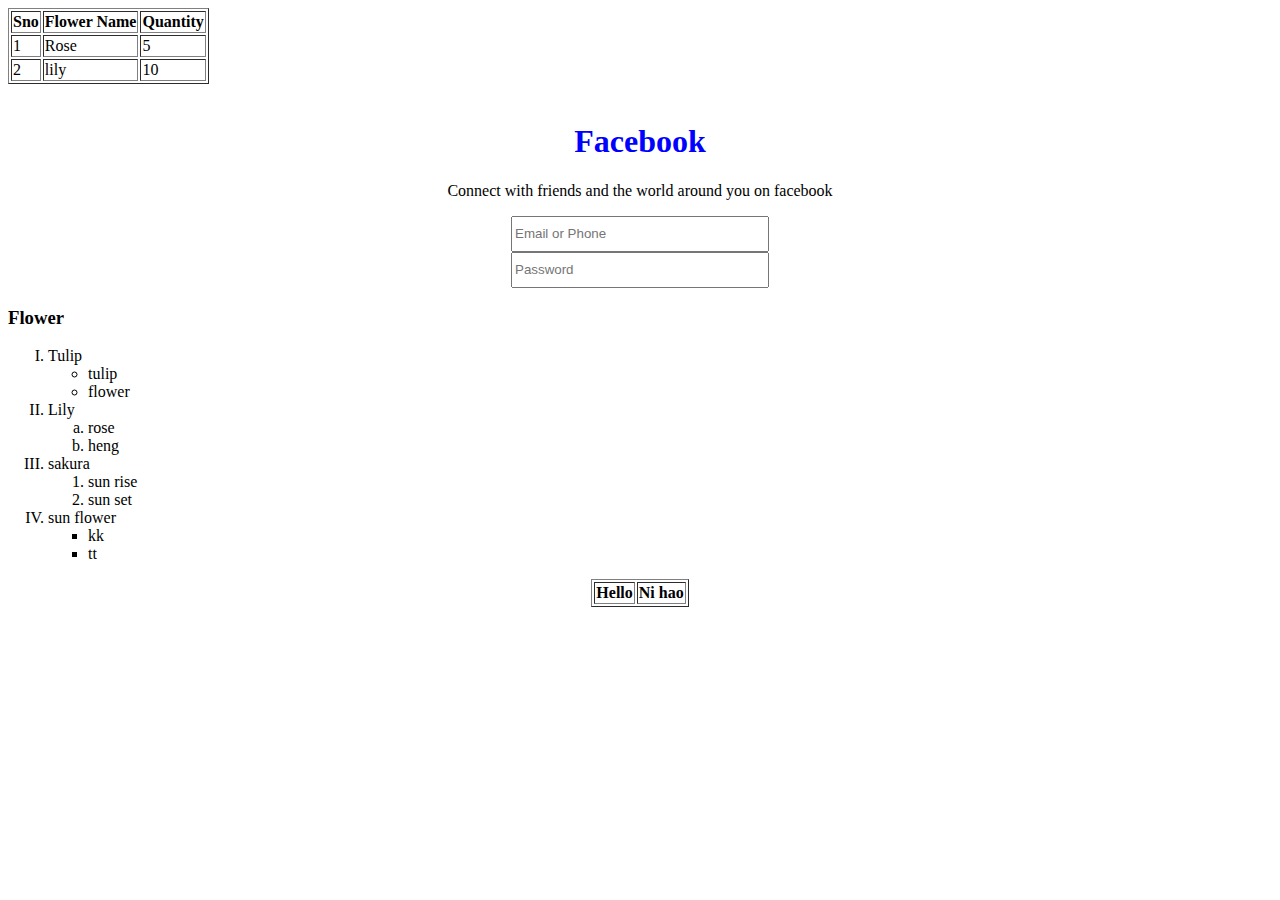
<file: 1.html>
<!DOCTYPE html>
<html lang="en">
<head>
  <meta charset="UTF-8">
  <meta name="viewport" content="width=device-width, initial-scale=1.0">
  <title>Document</title>

</head>
<body>

  <table border="1"> 
    <tr>
      <th>Sno</th>
      <th>Flower Name</th>
      <th>Quantity</th>
    </tr>
    <tr>
      <td>1</td>
      <td>Rose</td>
      <td>5</td>
    </tr>
    <tr>
      <td>2</td>
      <td>lily</td>
      <td>10</td>
    </tr>
</table>

<br>

<center>

<h1 style="color: blue;">Facebook</h1>
<p>Connect with friends and the world around you on facebook </p>

<input type="text" style="width: 250px; height: 30px;"  placeholder="Email or Phone"><br style="padding-top: 10px;">
<input type="password" style="width: 250px; height: 30px;" placeholder="Password">


<br>

<div>

  

</div>

</center>

<h3>Flower</h3>
  <ol type="I">
    <li>Tulip
      <ul>
        <li>tulip</li>
        <li>flower</li>
      </ul>
    </li>
    <li>Lily
      <ol type="a">
        <li>rose</li>
        <li>heng</li>
      </ol>
    </li>
    <li>sakura
      <ol>
        <li>sun rise</li>
        <li>sun set</li>
      </ol>
    </li>

    <li>sun flower
      <ul type="square">
        <li>kk</li>
        <li>tt</li>
      </ul>
    </li>
  </ol>  

  <center>
   
    <table border="1 dot">
      <th>Hello</th>
      <th>Ni hao</th>
    </table>

    
    

   

  </center>
  <script>
    document.querySelectorAll('.toggle-button').forEach(button => {
        button.addEventListener('click', function() {
            document.querySelectorAll('.toggle-button').forEach(btn => btn.classList.remove('is-toggled'));
            this.classList.add('is-toggled');
        });
    });
</script>
</body>
</html>
</file>
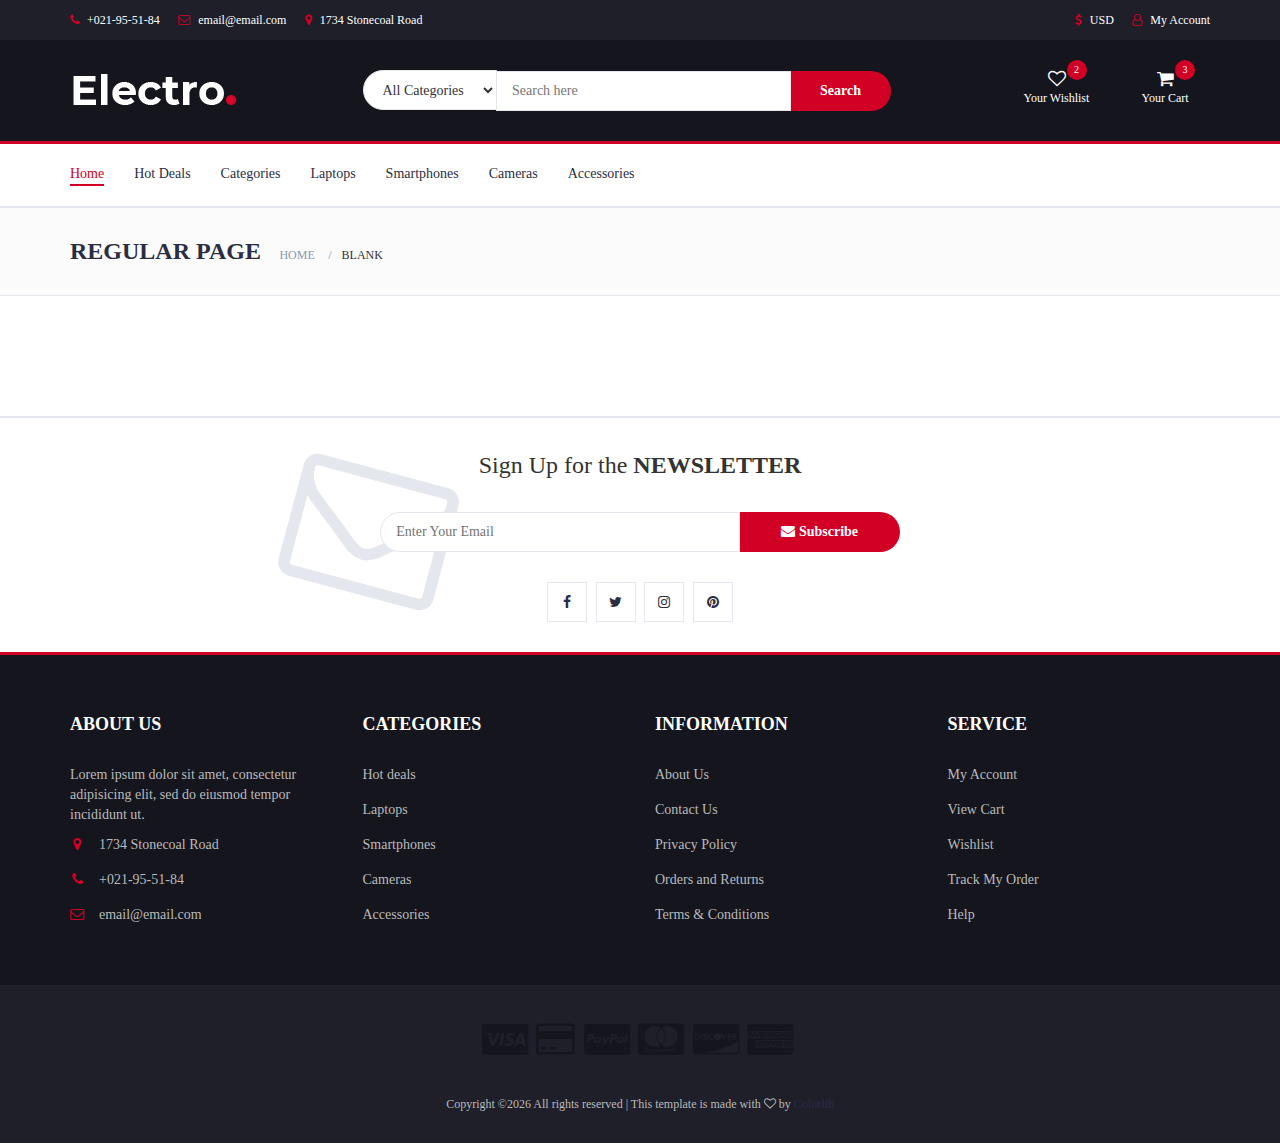
<file: blank.html>
<!DOCTYPE html>
<html lang="en">
	<head>
		<meta charset="utf-8">
		<meta http-equiv="X-UA-Compatible" content="IE=edge">
		<meta name="viewport" content="width=device-width, initial-scale=1">
		 <!-- The above 3 meta tags *must* come first in the head; any other head content must come *after* these tags -->

		<title>Electro - HTML Ecommerce Template</title>

 		<!-- Google font -->
 		<link href="https://fonts.googleapis.com/css?family=Montserrat:400,500,700" rel="stylesheet">

 		<!-- Bootstrap -->
 		<link type="text/css" rel="stylesheet" href="css/bootstrap.min.css"/>

 		<!-- Slick -->
 		<link type="text/css" rel="stylesheet" href="css/slick.css"/>
 		<link type="text/css" rel="stylesheet" href="css/slick-theme.css"/>

 		<!-- nouislider -->
 		<link type="text/css" rel="stylesheet" href="css/nouislider.min.css"/>

 		<!-- Font Awesome Icon -->
 		<link rel="stylesheet" href="css/font-awesome.min.css">

 		<!-- Custom stlylesheet -->
 		<link type="text/css" rel="stylesheet" href="css/style.css"/>

 		<!-- HTML5 shim and Respond.js for IE8 support of HTML5 elements and media queries -->
 		<!-- WARNING: Respond.js doesn't work if you view the page via file:// -->
 		<!--[if lt IE 9]>
 		  <script src="https://oss.maxcdn.com/html5shiv/3.7.3/html5shiv.min.js"></script>
 		  <script src="https://oss.maxcdn.com/respond/1.4.2/respond.min.js"></script>
 		<![endif]-->

    </head>
	<body>
		<!-- HEADER -->
		<header>
			<!-- TOP HEADER -->
			<div id="top-header">
				<div class="container">
					<ul class="header-links pull-left">
						<li><a href="#"><i class="fa fa-phone"></i> +021-95-51-84</a></li>
						<li><a href="#"><i class="fa fa-envelope-o"></i> email@email.com</a></li>
						<li><a href="#"><i class="fa fa-map-marker"></i> 1734 Stonecoal Road</a></li>
					</ul>
					<ul class="header-links pull-right">
						<li><a href="#"><i class="fa fa-dollar"></i> USD</a></li>
						<li><a href="#"><i class="fa fa-user-o"></i> My Account</a></li>
					</ul>
				</div>
			</div>
			<!-- /TOP HEADER -->

			<!-- MAIN HEADER -->
			<div id="header">
				<!-- container -->
				<div class="container">
					<!-- row -->
					<div class="row">
						<!-- LOGO -->
						<div class="col-md-3">
							<div class="header-logo">
								<a href="#" class="logo">
									<img src="./img/logo.png" alt="">
								</a>
							</div>
						</div>
						<!-- /LOGO -->

						<!-- SEARCH BAR -->
						<div class="col-md-6">
							<div class="header-search">
								<form>
									<select class="input-select">
										<option value="0">All Categories</option>
										<option value="1">Category 01</option>
										<option value="1">Category 02</option>
									</select>
									<input class="input" placeholder="Search here">
									<button class="search-btn">Search</button>
								</form>
							</div>
						</div>
						<!-- /SEARCH BAR -->

						<!-- ACCOUNT -->
						<div class="col-md-3 clearfix">
							<div class="header-ctn">
								<!-- Wishlist -->
								<div>
									<a href="#">
										<i class="fa fa-heart-o"></i>
										<span>Your Wishlist</span>
										<div class="qty">2</div>
									</a>
								</div>
								<!-- /Wishlist -->

								<!-- Cart -->
								<div class="dropdown">
									<a class="dropdown-toggle" data-toggle="dropdown" aria-expanded="true">
										<i class="fa fa-shopping-cart"></i>
										<span>Your Cart</span>
										<div class="qty">3</div>
									</a>
									<div class="cart-dropdown">
										<div class="cart-list">
											<div class="product-widget">
												<div class="product-img">
													<img src="./img/product01.png" alt="">
												</div>
												<div class="product-body">
													<h3 class="product-name"><a href="#">product name goes here</a></h3>
													<h4 class="product-price"><span class="qty">1x</span>$980.00</h4>
												</div>
												<button class="delete"><i class="fa fa-close"></i></button>
											</div>

											<div class="product-widget">
												<div class="product-img">
													<img src="./img/product02.png" alt="">
												</div>
												<div class="product-body">
													<h3 class="product-name"><a href="#">product name goes here</a></h3>
													<h4 class="product-price"><span class="qty">3x</span>$980.00</h4>
												</div>
												<button class="delete"><i class="fa fa-close"></i></button>
											</div>
										</div>
										<div class="cart-summary">
											<small>3 Item(s) selected</small>
											<h5>SUBTOTAL: $2940.00</h5>
										</div>
										<div class="cart-btns">
											<a href="#">View Cart</a>
											<a href="#">Checkout  <i class="fa fa-arrow-circle-right"></i></a>
										</div>
									</div>
								</div>
								<!-- /Cart -->

								<!-- Menu Toogle -->
								<div class="menu-toggle">
									<a href="#">
										<i class="fa fa-bars"></i>
										<span>Menu</span>
									</a>
								</div>
								<!-- /Menu Toogle -->
							</div>
						</div>
						<!-- /ACCOUNT -->
					</div>
					<!-- row -->
				</div>
				<!-- container -->
			</div>
			<!-- /MAIN HEADER -->
		</header>
		<!-- /HEADER -->

		<!-- NAVIGATION -->
		<nav id="navigation">
			<!-- container -->
			<div class="container">
				<!-- responsive-nav -->
				<div id="responsive-nav">
					<!-- NAV -->
					<ul class="main-nav nav navbar-nav">
						<li class="active"><a href="#">Home</a></li>
						<li><a href="#">Hot Deals</a></li>
						<li><a href="#">Categories</a></li>
						<li><a href="#">Laptops</a></li>
						<li><a href="#">Smartphones</a></li>
						<li><a href="#">Cameras</a></li>
						<li><a href="#">Accessories</a></li>
					</ul>
					<!-- /NAV -->
				</div>
				<!-- /responsive-nav -->
			</div>
			<!-- /container -->
		</nav>
		<!-- /NAVIGATION -->

		<!-- BREADCRUMB -->
		<div id="breadcrumb" class="section">
			<!-- container -->
			<div class="container">
				<!-- row -->
				<div class="row">
					<div class="col-md-12">
						<h3 class="breadcrumb-header">Regular Page</h3>
						<ul class="breadcrumb-tree">
							<li><a href="#">Home</a></li>
							<li class="active">Blank</li>
						</ul>
					</div>
				</div>
				<!-- /row -->
			</div>
			<!-- /container -->
		</div>
		<!-- /BREADCRUMB -->

		<!-- SECTION -->
		<div class="section">
			<!-- container -->
			<div class="container">
				<!-- row -->
				<div class="row">
				</div>
				<!-- /row -->
			</div>
			<!-- /container -->
		</div>
		<!-- /SECTION -->

		<!-- NEWSLETTER -->
		<div id="newsletter" class="section">
			<!-- container -->
			<div class="container">
				<!-- row -->
				<div class="row">
					<div class="col-md-12">
						<div class="newsletter">
							<p>Sign Up for the <strong>NEWSLETTER</strong></p>
							<form>
								<input class="input" type="email" placeholder="Enter Your Email">
								<button class="newsletter-btn"><i class="fa fa-envelope"></i> Subscribe</button>
							</form>
							<ul class="newsletter-follow">
								<li>
									<a href="#"><i class="fa fa-facebook"></i></a>
								</li>
								<li>
									<a href="#"><i class="fa fa-twitter"></i></a>
								</li>
								<li>
									<a href="#"><i class="fa fa-instagram"></i></a>
								</li>
								<li>
									<a href="#"><i class="fa fa-pinterest"></i></a>
								</li>
							</ul>
						</div>
					</div>
				</div>
				<!-- /row -->
			</div>
			<!-- /container -->
		</div>
		<!-- /NEWSLETTER -->

		<!-- FOOTER -->
		<footer id="footer">
			<!-- top footer -->
			<div class="section">
				<!-- container -->
				<div class="container">
					<!-- row -->
					<div class="row">
						<div class="col-md-3 col-xs-6">
							<div class="footer">
								<h3 class="footer-title">About Us</h3>
								<p>Lorem ipsum dolor sit amet, consectetur adipisicing elit, sed do eiusmod tempor incididunt ut.</p>
								<ul class="footer-links">
									<li><a href="#"><i class="fa fa-map-marker"></i>1734 Stonecoal Road</a></li>
									<li><a href="#"><i class="fa fa-phone"></i>+021-95-51-84</a></li>
									<li><a href="#"><i class="fa fa-envelope-o"></i>email@email.com</a></li>
								</ul>
							</div>
						</div>

						<div class="col-md-3 col-xs-6">
							<div class="footer">
								<h3 class="footer-title">Categories</h3>
								<ul class="footer-links">
									<li><a href="#">Hot deals</a></li>
									<li><a href="#">Laptops</a></li>
									<li><a href="#">Smartphones</a></li>
									<li><a href="#">Cameras</a></li>
									<li><a href="#">Accessories</a></li>
								</ul>
							</div>
						</div>

						<div class="clearfix visible-xs"></div>

						<div class="col-md-3 col-xs-6">
							<div class="footer">
								<h3 class="footer-title">Information</h3>
								<ul class="footer-links">
									<li><a href="#">About Us</a></li>
									<li><a href="#">Contact Us</a></li>
									<li><a href="#">Privacy Policy</a></li>
									<li><a href="#">Orders and Returns</a></li>
									<li><a href="#">Terms & Conditions</a></li>
								</ul>
							</div>
						</div>

						<div class="col-md-3 col-xs-6">
							<div class="footer">
								<h3 class="footer-title">Service</h3>
								<ul class="footer-links">
									<li><a href="#">My Account</a></li>
									<li><a href="#">View Cart</a></li>
									<li><a href="#">Wishlist</a></li>
									<li><a href="#">Track My Order</a></li>
									<li><a href="#">Help</a></li>
								</ul>
							</div>
						</div>
					</div>
					<!-- /row -->
				</div>
				<!-- /container -->
			</div>
			<!-- /top footer -->

			<!-- bottom footer -->
			<div id="bottom-footer" class="section">
				<div class="container">
					<!-- row -->
					<div class="row">
						<div class="col-md-12 text-center">
							<ul class="footer-payments">
								<li><a href="#"><i class="fa fa-cc-visa"></i></a></li>
								<li><a href="#"><i class="fa fa-credit-card"></i></a></li>
								<li><a href="#"><i class="fa fa-cc-paypal"></i></a></li>
								<li><a href="#"><i class="fa fa-cc-mastercard"></i></a></li>
								<li><a href="#"><i class="fa fa-cc-discover"></i></a></li>
								<li><a href="#"><i class="fa fa-cc-amex"></i></a></li>
							</ul>
							<span class="copyright">
								<!-- Link back to Colorlib can't be removed. Template is licensed under CC BY 3.0. -->
								Copyright &copy;<script>document.write(new Date().getFullYear());</script> All rights reserved | This template is made with <i class="fa fa-heart-o" aria-hidden="true"></i> by <a href="https://colorlib.com" target="_blank">Colorlib</a>
							<!-- Link back to Colorlib can't be removed. Template is licensed under CC BY 3.0. -->
							</span>


						</div>
					</div>
						<!-- /row -->
				</div>
				<!-- /container -->
			</div>
			<!-- /bottom footer -->
		</footer>
		<!-- /FOOTER -->

		<!-- jQuery Plugins -->
		<script src="js/jquery.min.js"></script>
		<script src="js/bootstrap.min.js"></script>
		<script src="js/slick.min.js"></script>
		<script src="js/nouislider.min.js"></script>
		<script src="js/jquery.zoom.min.js"></script>
		<script src="js/main.js"></script>

	</body>
</html>
</file>
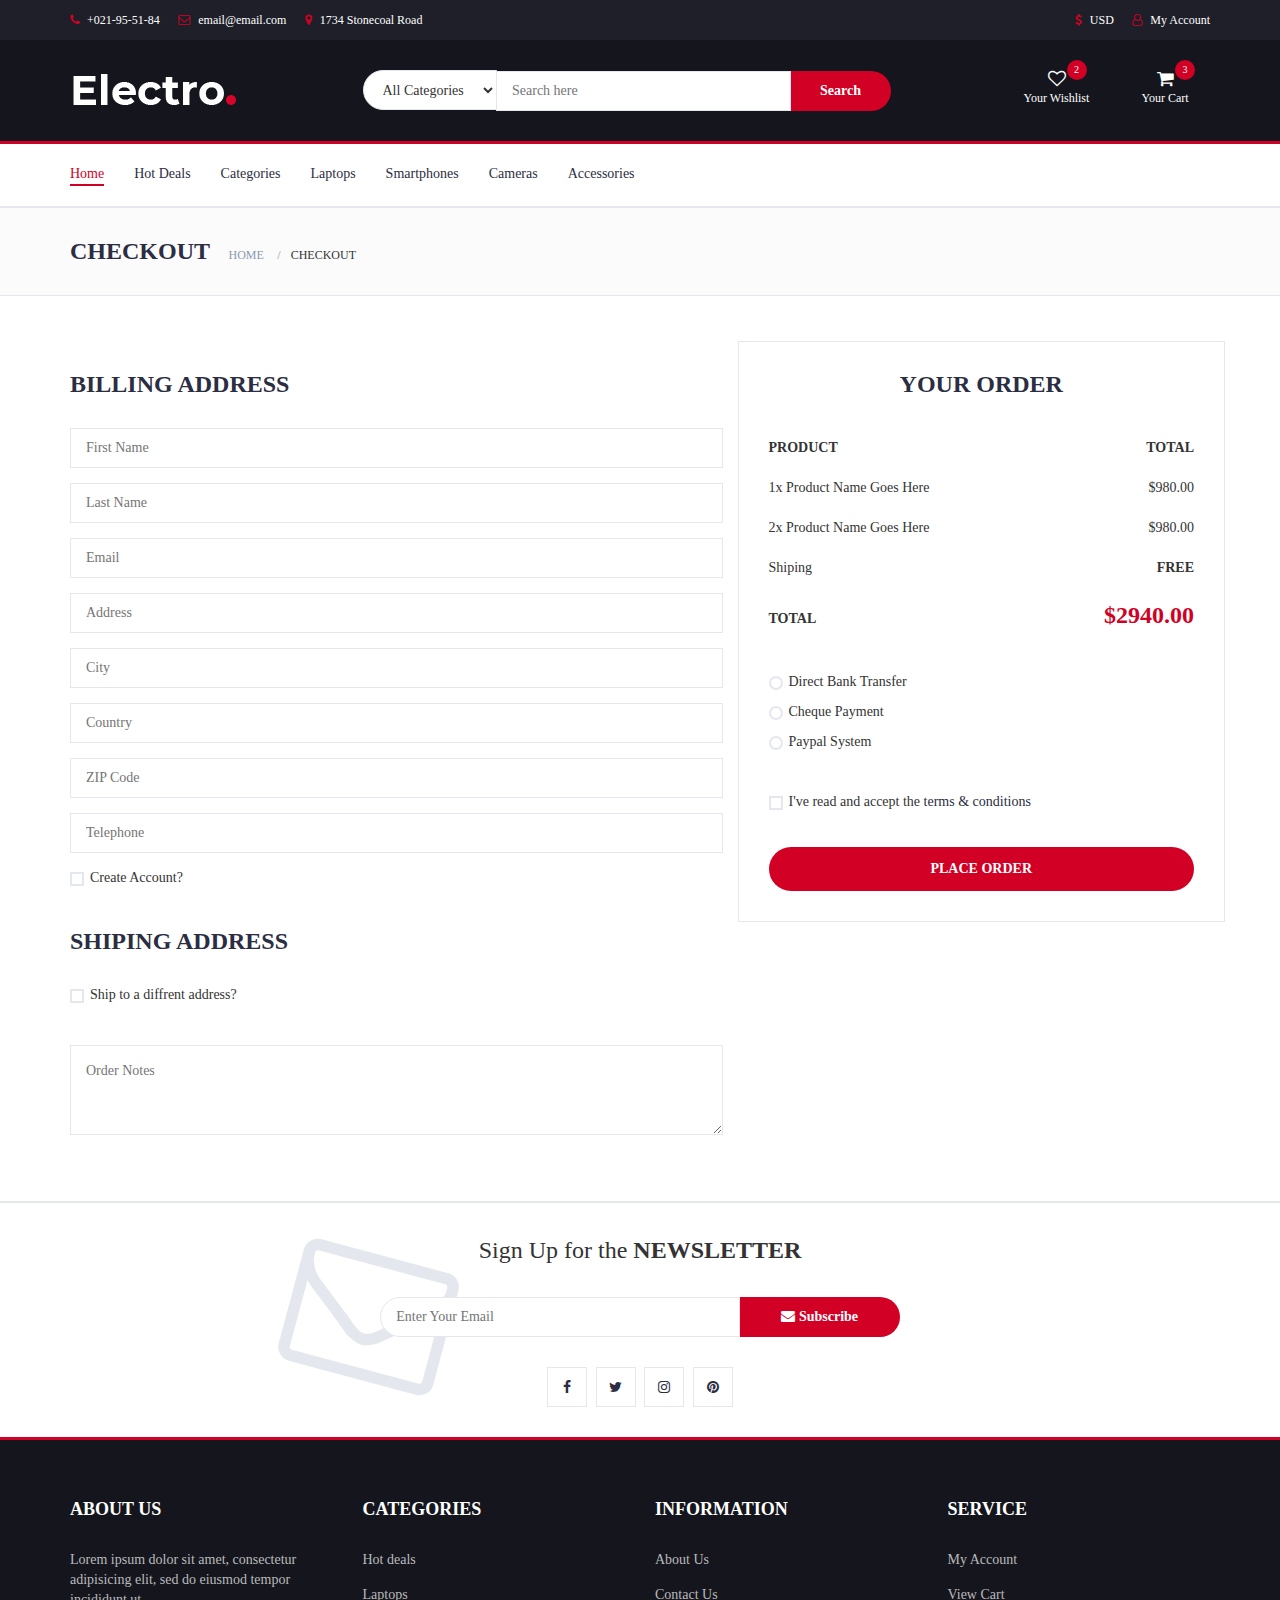
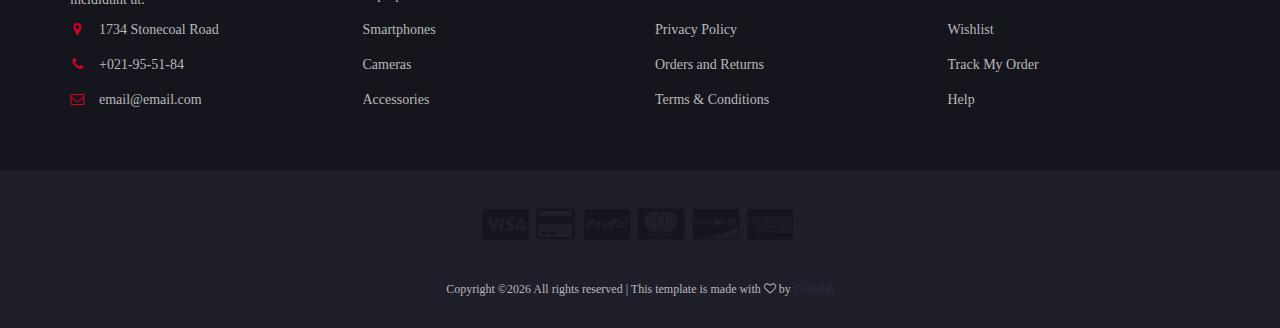
<file: checkout.html>
<!DOCTYPE html>
<html lang="en">
	<head>
		<meta charset="utf-8">
		<meta http-equiv="X-UA-Compatible" content="IE=edge">
		<meta name="viewport" content="width=device-width, initial-scale=1">
		 <!-- The above 3 meta tags *must* come first in the head; any other head content must come *after* these tags -->

		<title>Electro - HTML Ecommerce Template</title>

 		<!-- Google font -->
 		<link href="https://fonts.googleapis.com/css?family=Montserrat:400,500,700" rel="stylesheet">

 		<!-- Bootstrap -->
 		<link type="text/css" rel="stylesheet" href="css/bootstrap.min.css"/>

 		<!-- Slick -->
 		<link type="text/css" rel="stylesheet" href="css/slick.css"/>
 		<link type="text/css" rel="stylesheet" href="css/slick-theme.css"/>

 		<!-- nouislider -->
 		<link type="text/css" rel="stylesheet" href="css/nouislider.min.css"/>

 		<!-- Font Awesome Icon -->
 		<link rel="stylesheet" href="css/font-awesome.min.css">

 		<!-- Custom stlylesheet -->
 		<link type="text/css" rel="stylesheet" href="css/style.css"/>

		<!-- HTML5 shim and Respond.js for IE8 support of HTML5 elements and media queries -->
		<!-- WARNING: Respond.js doesn't work if you view the page via file:// -->
		<!--[if lt IE 9]>
		  <script src="https://oss.maxcdn.com/html5shiv/3.7.3/html5shiv.min.js"></script>
		  <script src="https://oss.maxcdn.com/respond/1.4.2/respond.min.js"></script>
		<![endif]-->

    </head>
	<body>
		<!-- HEADER -->
		<header>
			<!-- TOP HEADER -->
			<div id="top-header">
				<div class="container">
					<ul class="header-links pull-left">
						<li><a href="#"><i class="fa fa-phone"></i> +021-95-51-84</a></li>
						<li><a href="#"><i class="fa fa-envelope-o"></i> email@email.com</a></li>
						<li><a href="#"><i class="fa fa-map-marker"></i> 1734 Stonecoal Road</a></li>
					</ul>
					<ul class="header-links pull-right">
						<li><a href="#"><i class="fa fa-dollar"></i> USD</a></li>
						<li><a href="#"><i class="fa fa-user-o"></i> My Account</a></li>
					</ul>
				</div>
			</div>
			<!-- /TOP HEADER -->

			<!-- MAIN HEADER -->
			<div id="header">
				<!-- container -->
				<div class="container">
					<!-- row -->
					<div class="row">
						<!-- LOGO -->
						<div class="col-md-3">
							<div class="header-logo">
								<a href="#" class="logo">
									<img src="./img/logo.png" alt="">
								</a>
							</div>
						</div>
						<!-- /LOGO -->

						<!-- SEARCH BAR -->
						<div class="col-md-6">
							<div class="header-search">
								<form>
									<select class="input-select">
										<option value="0">All Categories</option>
										<option value="1">Category 01</option>
										<option value="1">Category 02</option>
									</select>
									<input class="input" placeholder="Search here">
									<button class="search-btn">Search</button>
								</form>
							</div>
						</div>
						<!-- /SEARCH BAR -->

						<!-- ACCOUNT -->
						<div class="col-md-3 clearfix">
							<div class="header-ctn">
								<!-- Wishlist -->
								<div>
									<a href="#">
										<i class="fa fa-heart-o"></i>
										<span>Your Wishlist</span>
										<div class="qty">2</div>
									</a>
								</div>
								<!-- /Wishlist -->

								<!-- Cart -->
								<div class="dropdown">
									<a class="dropdown-toggle" data-toggle="dropdown" aria-expanded="true">
										<i class="fa fa-shopping-cart"></i>
										<span>Your Cart</span>
										<div class="qty">3</div>
									</a>
									<div class="cart-dropdown">
										<div class="cart-list">
											<div class="product-widget">
												<div class="product-img">
													<img src="./img/product01.png" alt="">
												</div>
												<div class="product-body">
													<h3 class="product-name"><a href="#">product name goes here</a></h3>
													<h4 class="product-price"><span class="qty">1x</span>$980.00</h4>
												</div>
												<button class="delete"><i class="fa fa-close"></i></button>
											</div>

											<div class="product-widget">
												<div class="product-img">
													<img src="./img/product02.png" alt="">
												</div>
												<div class="product-body">
													<h3 class="product-name"><a href="#">product name goes here</a></h3>
													<h4 class="product-price"><span class="qty">3x</span>$980.00</h4>
												</div>
												<button class="delete"><i class="fa fa-close"></i></button>
											</div>
										</div>
										<div class="cart-summary">
											<small>3 Item(s) selected</small>
											<h5>SUBTOTAL: $2940.00</h5>
										</div>
										<div class="cart-btns">
											<a href="#">View Cart</a>
											<a href="#">Checkout  <i class="fa fa-arrow-circle-right"></i></a>
										</div>
									</div>
								</div>
								<!-- /Cart -->

								<!-- Menu Toogle -->
								<div class="menu-toggle">
									<a href="#">
										<i class="fa fa-bars"></i>
										<span>Menu</span>
									</a>
								</div>
								<!-- /Menu Toogle -->
							</div>
						</div>
						<!-- /ACCOUNT -->
					</div>
					<!-- row -->
				</div>
				<!-- container -->
			</div>
			<!-- /MAIN HEADER -->
		</header>
		<!-- /HEADER -->

		<!-- NAVIGATION -->
		<nav id="navigation">
			<!-- container -->
			<div class="container">
				<!-- responsive-nav -->
				<div id="responsive-nav">
					<!-- NAV -->
					<ul class="main-nav nav navbar-nav">
						<li class="active"><a href="#">Home</a></li>
						<li><a href="#">Hot Deals</a></li>
						<li><a href="#">Categories</a></li>
						<li><a href="#">Laptops</a></li>
						<li><a href="#">Smartphones</a></li>
						<li><a href="#">Cameras</a></li>
						<li><a href="#">Accessories</a></li>
					</ul>
					<!-- /NAV -->
				</div>
				<!-- /responsive-nav -->
			</div>
			<!-- /container -->
		</nav>
		<!-- /NAVIGATION -->

		<!-- BREADCRUMB -->
		<div id="breadcrumb" class="section">
			<!-- container -->
			<div class="container">
				<!-- row -->
				<div class="row">
					<div class="col-md-12">
						<h3 class="breadcrumb-header">Checkout</h3>
						<ul class="breadcrumb-tree">
							<li><a href="#">Home</a></li>
							<li class="active">Checkout</li>
						</ul>
					</div>
				</div>
				<!-- /row -->
			</div>
			<!-- /container -->
		</div>
		<!-- /BREADCRUMB -->

		<!-- SECTION -->
		<div class="section">
			<!-- container -->
			<div class="container">
				<!-- row -->
				<div class="row">

					<div class="col-md-7">
						<!-- Billing Details -->
						<div class="billing-details">
							<div class="section-title">
								<h3 class="title">Billing address</h3>
							</div>
							<div class="form-group">
								<input class="input" type="text" name="first-name" placeholder="First Name">
							</div>
							<div class="form-group">
								<input class="input" type="text" name="last-name" placeholder="Last Name">
							</div>
							<div class="form-group">
								<input class="input" type="email" name="email" placeholder="Email">
							</div>
							<div class="form-group">
								<input class="input" type="text" name="address" placeholder="Address">
							</div>
							<div class="form-group">
								<input class="input" type="text" name="city" placeholder="City">
							</div>
							<div class="form-group">
								<input class="input" type="text" name="country" placeholder="Country">
							</div>
							<div class="form-group">
								<input class="input" type="text" name="zip-code" placeholder="ZIP Code">
							</div>
							<div class="form-group">
								<input class="input" type="tel" name="tel" placeholder="Telephone">
							</div>
							<div class="form-group">
								<div class="input-checkbox">
									<input type="checkbox" id="create-account">
									<label for="create-account">
										<span></span>
										Create Account?
									</label>
									<div class="caption">
										<p>Lorem ipsum dolor sit amet, consectetur adipisicing elit, sed do eiusmod tempor incididunt.</p>
										<input class="input" type="password" name="password" placeholder="Enter Your Password">
									</div>
								</div>
							</div>
						</div>
						<!-- /Billing Details -->

						<!-- Shiping Details -->
						<div class="shiping-details">
							<div class="section-title">
								<h3 class="title">Shiping address</h3>
							</div>
							<div class="input-checkbox">
								<input type="checkbox" id="shiping-address">
								<label for="shiping-address">
									<span></span>
									Ship to a diffrent address?
								</label>
								<div class="caption">
									<div class="form-group">
										<input class="input" type="text" name="first-name" placeholder="First Name">
									</div>
									<div class="form-group">
										<input class="input" type="text" name="last-name" placeholder="Last Name">
									</div>
									<div class="form-group">
										<input class="input" type="email" name="email" placeholder="Email">
									</div>
									<div class="form-group">
										<input class="input" type="text" name="address" placeholder="Address">
									</div>
									<div class="form-group">
										<input class="input" type="text" name="city" placeholder="City">
									</div>
									<div class="form-group">
										<input class="input" type="text" name="country" placeholder="Country">
									</div>
									<div class="form-group">
										<input class="input" type="text" name="zip-code" placeholder="ZIP Code">
									</div>
									<div class="form-group">
										<input class="input" type="tel" name="tel" placeholder="Telephone">
									</div>
								</div>
							</div>
						</div>
						<!-- /Shiping Details -->

						<!-- Order notes -->
						<div class="order-notes">
							<textarea class="input" placeholder="Order Notes"></textarea>
						</div>
						<!-- /Order notes -->
					</div>

					<!-- Order Details -->
					<div class="col-md-5 order-details">
						<div class="section-title text-center">
							<h3 class="title">Your Order</h3>
						</div>
						<div class="order-summary">
							<div class="order-col">
								<div><strong>PRODUCT</strong></div>
								<div><strong>TOTAL</strong></div>
							</div>
							<div class="order-products">
								<div class="order-col">
									<div>1x Product Name Goes Here</div>
									<div>$980.00</div>
								</div>
								<div class="order-col">
									<div>2x Product Name Goes Here</div>
									<div>$980.00</div>
								</div>
							</div>
							<div class="order-col">
								<div>Shiping</div>
								<div><strong>FREE</strong></div>
							</div>
							<div class="order-col">
								<div><strong>TOTAL</strong></div>
								<div><strong class="order-total">$2940.00</strong></div>
							</div>
						</div>
						<div class="payment-method">
							<div class="input-radio">
								<input type="radio" name="payment" id="payment-1">
								<label for="payment-1">
									<span></span>
									Direct Bank Transfer
								</label>
								<div class="caption">
									<p>Lorem ipsum dolor sit amet, consectetur adipisicing elit, sed do eiusmod tempor incididunt ut labore et dolore magna aliqua.</p>
								</div>
							</div>
							<div class="input-radio">
								<input type="radio" name="payment" id="payment-2">
								<label for="payment-2">
									<span></span>
									Cheque Payment
								</label>
								<div class="caption">
									<p>Lorem ipsum dolor sit amet, consectetur adipisicing elit, sed do eiusmod tempor incididunt ut labore et dolore magna aliqua.</p>
								</div>
							</div>
							<div class="input-radio">
								<input type="radio" name="payment" id="payment-3">
								<label for="payment-3">
									<span></span>
									Paypal System
								</label>
								<div class="caption">
									<p>Lorem ipsum dolor sit amet, consectetur adipisicing elit, sed do eiusmod tempor incididunt ut labore et dolore magna aliqua.</p>
								</div>
							</div>
						</div>
						<div class="input-checkbox">
							<input type="checkbox" id="terms">
							<label for="terms">
								<span></span>
								I've read and accept the <a href="#">terms & conditions</a>
							</label>
						</div>
						<a href="#" class="primary-btn order-submit">Place order</a>
					</div>
					<!-- /Order Details -->
				</div>
				<!-- /row -->
			</div>
			<!-- /container -->
		</div>
		<!-- /SECTION -->

		<!-- NEWSLETTER -->
		<div id="newsletter" class="section">
			<!-- container -->
			<div class="container">
				<!-- row -->
				<div class="row">
					<div class="col-md-12">
						<div class="newsletter">
							<p>Sign Up for the <strong>NEWSLETTER</strong></p>
							<form>
								<input class="input" type="email" placeholder="Enter Your Email">
								<button class="newsletter-btn"><i class="fa fa-envelope"></i> Subscribe</button>
							</form>
							<ul class="newsletter-follow">
								<li>
									<a href="#"><i class="fa fa-facebook"></i></a>
								</li>
								<li>
									<a href="#"><i class="fa fa-twitter"></i></a>
								</li>
								<li>
									<a href="#"><i class="fa fa-instagram"></i></a>
								</li>
								<li>
									<a href="#"><i class="fa fa-pinterest"></i></a>
								</li>
							</ul>
						</div>
					</div>
				</div>
				<!-- /row -->
			</div>
			<!-- /container -->
		</div>
		<!-- /NEWSLETTER -->

		<!-- FOOTER -->
		<footer id="footer">
			<!-- top footer -->
			<div class="section">
				<!-- container -->
				<div class="container">
					<!-- row -->
					<div class="row">
						<div class="col-md-3 col-xs-6">
							<div class="footer">
								<h3 class="footer-title">About Us</h3>
								<p>Lorem ipsum dolor sit amet, consectetur adipisicing elit, sed do eiusmod tempor incididunt ut.</p>
								<ul class="footer-links">
									<li><a href="#"><i class="fa fa-map-marker"></i>1734 Stonecoal Road</a></li>
									<li><a href="#"><i class="fa fa-phone"></i>+021-95-51-84</a></li>
									<li><a href="#"><i class="fa fa-envelope-o"></i>email@email.com</a></li>
								</ul>
							</div>
						</div>

						<div class="col-md-3 col-xs-6">
							<div class="footer">
								<h3 class="footer-title">Categories</h3>
								<ul class="footer-links">
									<li><a href="#">Hot deals</a></li>
									<li><a href="#">Laptops</a></li>
									<li><a href="#">Smartphones</a></li>
									<li><a href="#">Cameras</a></li>
									<li><a href="#">Accessories</a></li>
								</ul>
							</div>
						</div>

						<div class="clearfix visible-xs"></div>

						<div class="col-md-3 col-xs-6">
							<div class="footer">
								<h3 class="footer-title">Information</h3>
								<ul class="footer-links">
									<li><a href="#">About Us</a></li>
									<li><a href="#">Contact Us</a></li>
									<li><a href="#">Privacy Policy</a></li>
									<li><a href="#">Orders and Returns</a></li>
									<li><a href="#">Terms & Conditions</a></li>
								</ul>
							</div>
						</div>

						<div class="col-md-3 col-xs-6">
							<div class="footer">
								<h3 class="footer-title">Service</h3>
								<ul class="footer-links">
									<li><a href="#">My Account</a></li>
									<li><a href="#">View Cart</a></li>
									<li><a href="#">Wishlist</a></li>
									<li><a href="#">Track My Order</a></li>
									<li><a href="#">Help</a></li>
								</ul>
							</div>
						</div>
					</div>
					<!-- /row -->
				</div>
				<!-- /container -->
			</div>
			<!-- /top footer -->

			<!-- bottom footer -->
			<div id="bottom-footer" class="section">
				<div class="container">
					<!-- row -->
					<div class="row">
						<div class="col-md-12 text-center">
							<ul class="footer-payments">
								<li><a href="#"><i class="fa fa-cc-visa"></i></a></li>
								<li><a href="#"><i class="fa fa-credit-card"></i></a></li>
								<li><a href="#"><i class="fa fa-cc-paypal"></i></a></li>
								<li><a href="#"><i class="fa fa-cc-mastercard"></i></a></li>
								<li><a href="#"><i class="fa fa-cc-discover"></i></a></li>
								<li><a href="#"><i class="fa fa-cc-amex"></i></a></li>
							</ul>
							<span class="copyright">
								<!-- Link back to Colorlib can't be removed. Template is licensed under CC BY 3.0. -->
								Copyright &copy;<script>document.write(new Date().getFullYear());</script> All rights reserved | This template is made with <i class="fa fa-heart-o" aria-hidden="true"></i> by <a href="https://colorlib.com" target="_blank">Colorlib</a>
							<!-- Link back to Colorlib can't be removed. Template is licensed under CC BY 3.0. -->
							</span>
						</div>
					</div>
						<!-- /row -->
				</div>
				<!-- /container -->
			</div>
			<!-- /bottom footer -->
		</footer>
		<!-- /FOOTER -->

		<!-- jQuery Plugins -->
		<script src="js/jquery.min.js"></script>
		<script src="js/bootstrap.min.js"></script>
		<script src="js/slick.min.js"></script>
		<script src="js/nouislider.min.js"></script>
		<script src="js/jquery.zoom.min.js"></script>
		<script src="js/main.js"></script>

	</body>
</html>
</file>
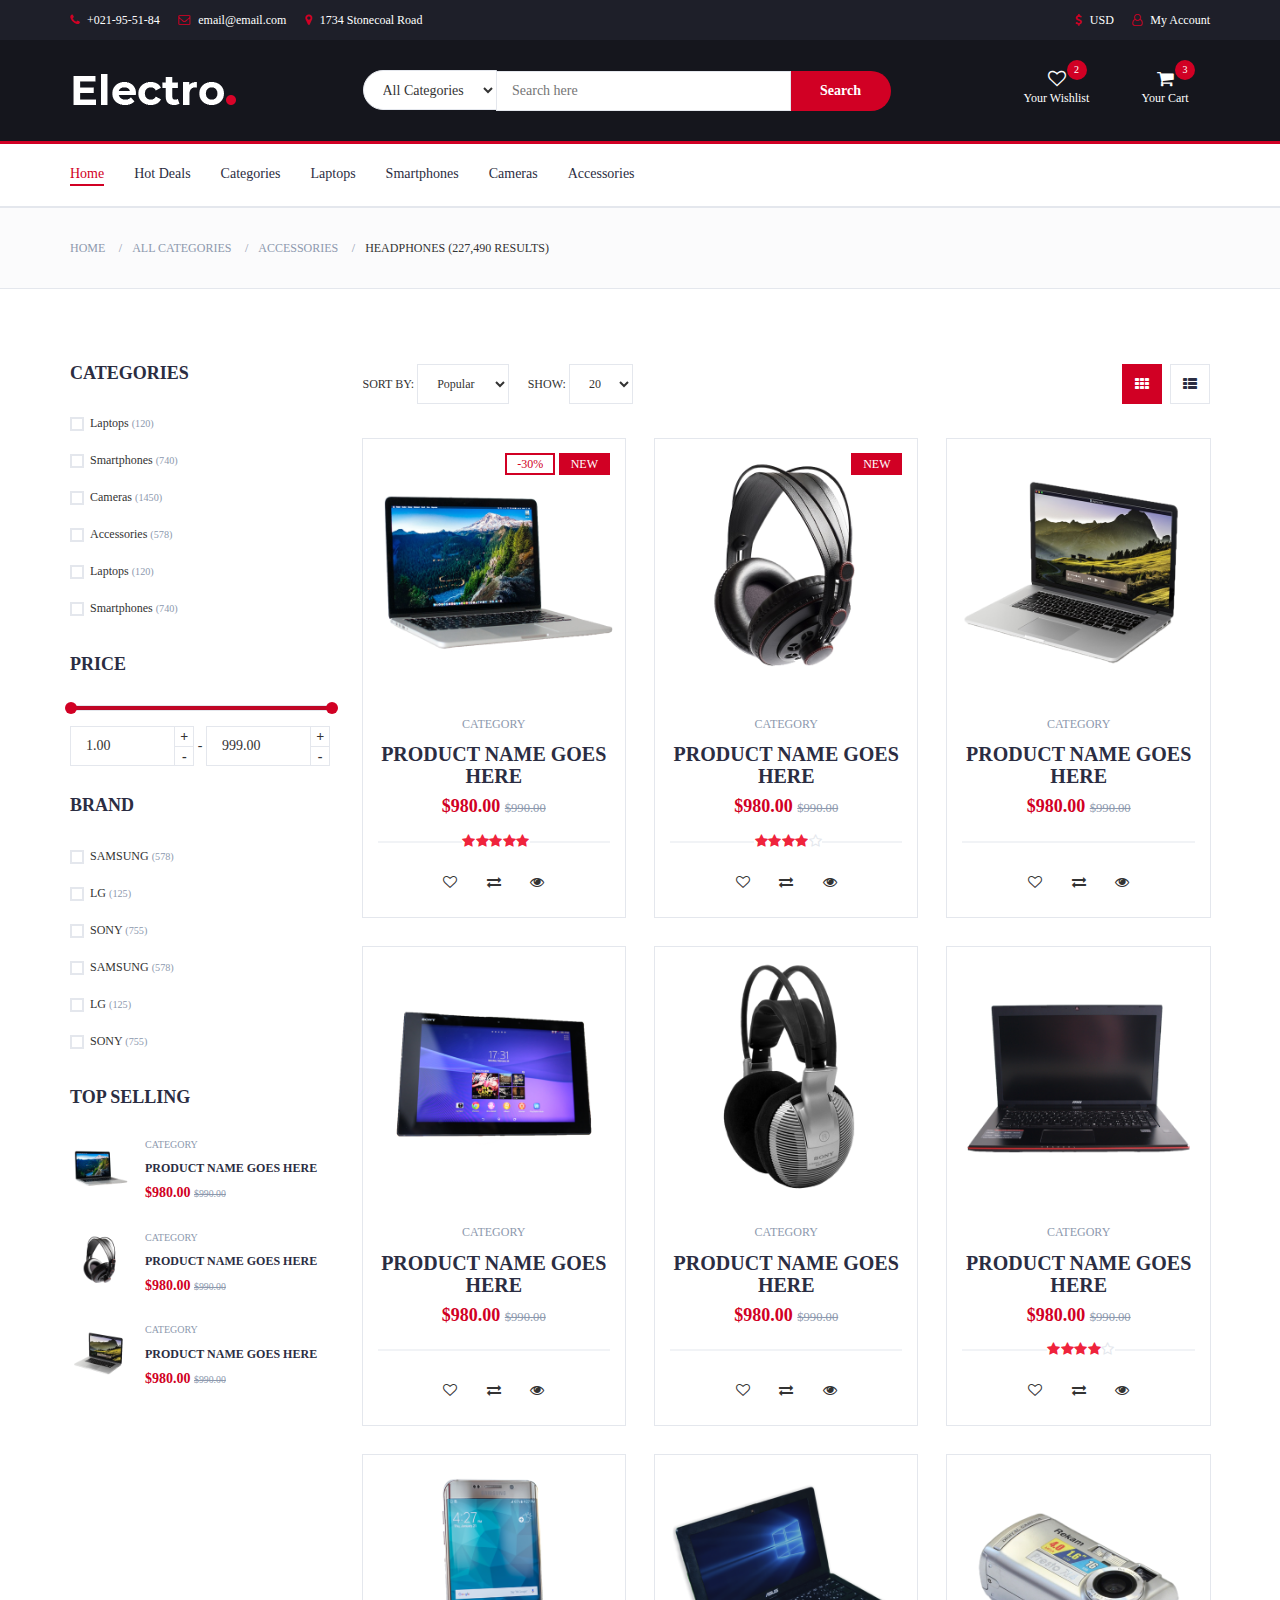
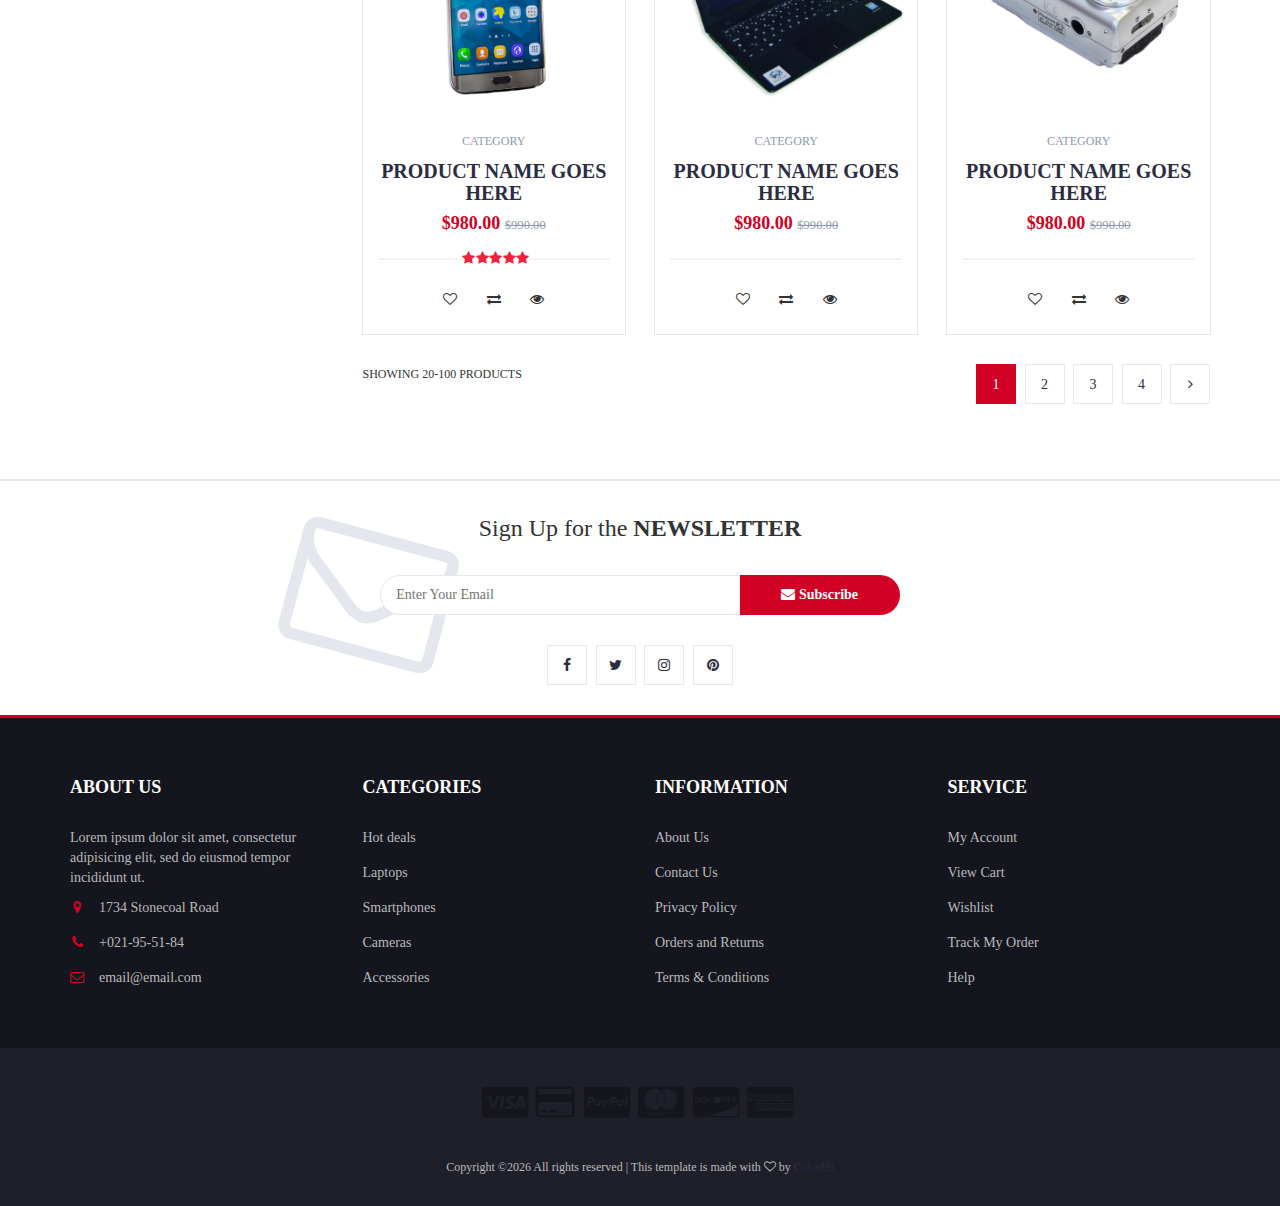
<file: store.html>
<!DOCTYPE html>
<html lang="en">
	<head>
		<meta charset="utf-8">
		<meta http-equiv="X-UA-Compatible" content="IE=edge">
		<meta name="viewport" content="width=device-width, initial-scale=1">
		 <!-- The above 3 meta tags *must* come first in the head; any other head content must come *after* these tags -->

		<title>Electro - HTML Ecommerce Template</title>

 		<!-- Google font -->
 		<link href="https://fonts.googleapis.com/css?family=Montserrat:400,500,700" rel="stylesheet">

 		<!-- Bootstrap -->
 		<link type="text/css" rel="stylesheet" href="css/bootstrap.min.css"/>

 		<!-- Slick -->
 		<link type="text/css" rel="stylesheet" href="css/slick.css"/>
 		<link type="text/css" rel="stylesheet" href="css/slick-theme.css"/>

 		<!-- nouislider -->
 		<link type="text/css" rel="stylesheet" href="css/nouislider.min.css"/>

 		<!-- Font Awesome Icon -->
 		<link rel="stylesheet" href="css/font-awesome.min.css">

 		<!-- Custom stlylesheet -->
 		<link type="text/css" rel="stylesheet" href="css/style.css"/>

		<!-- HTML5 shim and Respond.js for IE8 support of HTML5 elements and media queries -->
		<!-- WARNING: Respond.js doesn't work if you view the page via file:// -->
		<!--[if lt IE 9]>
		  <script src="https://oss.maxcdn.com/html5shiv/3.7.3/html5shiv.min.js"></script>
		  <script src="https://oss.maxcdn.com/respond/1.4.2/respond.min.js"></script>
		<![endif]-->

    </head>
	<body>
		<!-- HEADER -->
		<header>
			<!-- TOP HEADER -->
			<div id="top-header">
				<div class="container">
					<ul class="header-links pull-left">
						<li><a href="#"><i class="fa fa-phone"></i> +021-95-51-84</a></li>
						<li><a href="#"><i class="fa fa-envelope-o"></i> email@email.com</a></li>
						<li><a href="#"><i class="fa fa-map-marker"></i> 1734 Stonecoal Road</a></li>
					</ul>
					<ul class="header-links pull-right">
						<li><a href="#"><i class="fa fa-dollar"></i> USD</a></li>
						<li><a href="#"><i class="fa fa-user-o"></i> My Account</a></li>
					</ul>
				</div>
			</div>
			<!-- /TOP HEADER -->

			<!-- MAIN HEADER -->
			<div id="header">
				<!-- container -->
				<div class="container">
					<!-- row -->
					<div class="row">
						<!-- LOGO -->
						<div class="col-md-3">
							<div class="header-logo">
								<a href="#" class="logo">
									<img src="./img/logo.png" alt="">
								</a>
							</div>
						</div>
						<!-- /LOGO -->

						<!-- SEARCH BAR -->
						<div class="col-md-6">
							<div class="header-search">
								<form>
									<select class="input-select">
										<option value="0">All Categories</option>
										<option value="1">Category 01</option>
										<option value="1">Category 02</option>
									</select>
									<input class="input" placeholder="Search here">
									<button class="search-btn">Search</button>
								</form>
							</div>
						</div>
						<!-- /SEARCH BAR -->

						<!-- ACCOUNT -->
						<div class="col-md-3 clearfix">
							<div class="header-ctn">
								<!-- Wishlist -->
								<div>
									<a href="#">
										<i class="fa fa-heart-o"></i>
										<span>Your Wishlist</span>
										<div class="qty">2</div>
									</a>
								</div>
								<!-- /Wishlist -->

								<!-- Cart -->
								<div class="dropdown">
									<a class="dropdown-toggle" data-toggle="dropdown" aria-expanded="true">
										<i class="fa fa-shopping-cart"></i>
										<span>Your Cart</span>
										<div class="qty">3</div>
									</a>
									<div class="cart-dropdown">
										<div class="cart-list">
											<div class="product-widget">
												<div class="product-img">
													<img src="./img/product01.png" alt="">
												</div>
												<div class="product-body">
													<h3 class="product-name"><a href="#">product name goes here</a></h3>
													<h4 class="product-price"><span class="qty">1x</span>$980.00</h4>
												</div>
												<button class="delete"><i class="fa fa-close"></i></button>
											</div>

											<div class="product-widget">
												<div class="product-img">
													<img src="./img/product02.png" alt="">
												</div>
												<div class="product-body">
													<h3 class="product-name"><a href="#">product name goes here</a></h3>
													<h4 class="product-price"><span class="qty">3x</span>$980.00</h4>
												</div>
												<button class="delete"><i class="fa fa-close"></i></button>
											</div>
										</div>
										<div class="cart-summary">
											<small>3 Item(s) selected</small>
											<h5>SUBTOTAL: $2940.00</h5>
										</div>
										<div class="cart-btns">
											<a href="#">View Cart</a>
											<a href="#">Checkout  <i class="fa fa-arrow-circle-right"></i></a>
										</div>
									</div>
								</div>
								<!-- /Cart -->

								<!-- Menu Toogle -->
								<div class="menu-toggle">
									<a href="#">
										<i class="fa fa-bars"></i>
										<span>Menu</span>
									</a>
								</div>
								<!-- /Menu Toogle -->
							</div>
						</div>
						<!-- /ACCOUNT -->
					</div>
					<!-- row -->
				</div>
				<!-- container -->
			</div>
			<!-- /MAIN HEADER -->
		</header>
		<!-- /HEADER -->

		<!-- NAVIGATION -->
		<nav id="navigation">
			<!-- container -->
			<div class="container">
				<!-- responsive-nav -->
				<div id="responsive-nav">
					<!-- NAV -->
					<ul class="main-nav nav navbar-nav">
						<li class="active"><a href="#">Home</a></li>
						<li><a href="#">Hot Deals</a></li>
						<li><a href="#">Categories</a></li>
						<li><a href="#">Laptops</a></li>
						<li><a href="#">Smartphones</a></li>
						<li><a href="#">Cameras</a></li>
						<li><a href="#">Accessories</a></li>
					</ul>
					<!-- /NAV -->
				</div>
				<!-- /responsive-nav -->
			</div>
			<!-- /container -->
		</nav>
		<!-- /NAVIGATION -->

		<!-- BREADCRUMB -->
		<div id="breadcrumb" class="section">
			<!-- container -->
			<div class="container">
				<!-- row -->
				<div class="row">
					<div class="col-md-12">
						<ul class="breadcrumb-tree">
							<li><a href="#">Home</a></li>
							<li><a href="#">All Categories</a></li>
							<li><a href="#">Accessories</a></li>
							<li class="active">Headphones (227,490 Results)</li>
						</ul>
					</div>
				</div>
				<!-- /row -->
			</div>
			<!-- /container -->
		</div>
		<!-- /BREADCRUMB -->

		<!-- SECTION -->
		<div class="section">
			<!-- container -->
			<div class="container">
				<!-- row -->
				<div class="row">
					<!-- ASIDE -->
					<div id="aside" class="col-md-3">
						<!-- aside Widget -->
						<div class="aside">
							<h3 class="aside-title">Categories</h3>
							<div class="checkbox-filter">

								<div class="input-checkbox">
									<input type="checkbox" id="category-1">
									<label for="category-1">
										<span></span>
										Laptops
										<small>(120)</small>
									</label>
								</div>

								<div class="input-checkbox">
									<input type="checkbox" id="category-2">
									<label for="category-2">
										<span></span>
										Smartphones
										<small>(740)</small>
									</label>
								</div>

								<div class="input-checkbox">
									<input type="checkbox" id="category-3">
									<label for="category-3">
										<span></span>
										Cameras
										<small>(1450)</small>
									</label>
								</div>

								<div class="input-checkbox">
									<input type="checkbox" id="category-4">
									<label for="category-4">
										<span></span>
										Accessories
										<small>(578)</small>
									</label>
								</div>

								<div class="input-checkbox">
									<input type="checkbox" id="category-5">
									<label for="category-5">
										<span></span>
										Laptops
										<small>(120)</small>
									</label>
								</div>

								<div class="input-checkbox">
									<input type="checkbox" id="category-6">
									<label for="category-6">
										<span></span>
										Smartphones
										<small>(740)</small>
									</label>
								</div>
							</div>
						</div>
						<!-- /aside Widget -->

						<!-- aside Widget -->
						<div class="aside">
							<h3 class="aside-title">Price</h3>
							<div class="price-filter">
								<div id="price-slider"></div>
								<div class="input-number price-min">
									<input id="price-min" type="number">
									<span class="qty-up">+</span>
									<span class="qty-down">-</span>
								</div>
								<span>-</span>
								<div class="input-number price-max">
									<input id="price-max" type="number">
									<span class="qty-up">+</span>
									<span class="qty-down">-</span>
								</div>
							</div>
						</div>
						<!-- /aside Widget -->

						<!-- aside Widget -->
						<div class="aside">
							<h3 class="aside-title">Brand</h3>
							<div class="checkbox-filter">
								<div class="input-checkbox">
									<input type="checkbox" id="brand-1">
									<label for="brand-1">
										<span></span>
										SAMSUNG
										<small>(578)</small>
									</label>
								</div>
								<div class="input-checkbox">
									<input type="checkbox" id="brand-2">
									<label for="brand-2">
										<span></span>
										LG
										<small>(125)</small>
									</label>
								</div>
								<div class="input-checkbox">
									<input type="checkbox" id="brand-3">
									<label for="brand-3">
										<span></span>
										SONY
										<small>(755)</small>
									</label>
								</div>
								<div class="input-checkbox">
									<input type="checkbox" id="brand-4">
									<label for="brand-4">
										<span></span>
										SAMSUNG
										<small>(578)</small>
									</label>
								</div>
								<div class="input-checkbox">
									<input type="checkbox" id="brand-5">
									<label for="brand-5">
										<span></span>
										LG
										<small>(125)</small>
									</label>
								</div>
								<div class="input-checkbox">
									<input type="checkbox" id="brand-6">
									<label for="brand-6">
										<span></span>
										SONY
										<small>(755)</small>
									</label>
								</div>
							</div>
						</div>
						<!-- /aside Widget -->

						<!-- aside Widget -->
						<div class="aside">
							<h3 class="aside-title">Top selling</h3>
							<div class="product-widget">
								<div class="product-img">
									<img src="./img/product01.png" alt="">
								</div>
								<div class="product-body">
									<p class="product-category">Category</p>
									<h3 class="product-name"><a href="#">product name goes here</a></h3>
									<h4 class="product-price">$980.00 <del class="product-old-price">$990.00</del></h4>
								</div>
							</div>

							<div class="product-widget">
								<div class="product-img">
									<img src="./img/product02.png" alt="">
								</div>
								<div class="product-body">
									<p class="product-category">Category</p>
									<h3 class="product-name"><a href="#">product name goes here</a></h3>
									<h4 class="product-price">$980.00 <del class="product-old-price">$990.00</del></h4>
								</div>
							</div>

							<div class="product-widget">
								<div class="product-img">
									<img src="./img/product03.png" alt="">
								</div>
								<div class="product-body">
									<p class="product-category">Category</p>
									<h3 class="product-name"><a href="#">product name goes here</a></h3>
									<h4 class="product-price">$980.00 <del class="product-old-price">$990.00</del></h4>
								</div>
							</div>
						</div>
						<!-- /aside Widget -->
					</div>
					<!-- /ASIDE -->

					<!-- STORE -->
					<div id="store" class="col-md-9">
						<!-- store top filter -->
						<div class="store-filter clearfix">
							<div class="store-sort">
								<label>
									Sort By:
									<select class="input-select">
										<option value="0">Popular</option>
										<option value="1">Position</option>
									</select>
								</label>

								<label>
									Show:
									<select class="input-select">
										<option value="0">20</option>
										<option value="1">50</option>
									</select>
								</label>
							</div>
							<ul class="store-grid">
								<li class="active"><i class="fa fa-th"></i></li>
								<li><a href="#"><i class="fa fa-th-list"></i></a></li>
							</ul>
						</div>
						<!-- /store top filter -->

						<!-- store products -->
						<div class="row">
							<!-- product -->
							<div class="col-md-4 col-xs-6">
								<div class="product">
									<div class="product-img">
										<img src="./img/product01.png" alt="">
										<div class="product-label">
											<span class="sale">-30%</span>
											<span class="new">NEW</span>
										</div>
									</div>
									<div class="product-body">
										<p class="product-category">Category</p>
										<h3 class="product-name"><a href="#">product name goes here</a></h3>
										<h4 class="product-price">$980.00 <del class="product-old-price">$990.00</del></h4>
										<div class="product-rating">
											<i class="fa fa-star"></i>
											<i class="fa fa-star"></i>
											<i class="fa fa-star"></i>
											<i class="fa fa-star"></i>
											<i class="fa fa-star"></i>
										</div>
										<div class="product-btns">
											<button class="add-to-wishlist"><i class="fa fa-heart-o"></i><span class="tooltipp">add to wishlist</span></button>
											<button class="add-to-compare"><i class="fa fa-exchange"></i><span class="tooltipp">add to compare</span></button>
											<button class="quick-view"><i class="fa fa-eye"></i><span class="tooltipp">quick view</span></button>
										</div>
									</div>
									<div class="add-to-cart">
										<button class="add-to-cart-btn"><i class="fa fa-shopping-cart"></i> add to cart</button>
									</div>
								</div>
							</div>
							<!-- /product -->

							<!-- product -->
							<div class="col-md-4 col-xs-6">
								<div class="product">
									<div class="product-img">
										<img src="./img/product02.png" alt="">
										<div class="product-label">
											<span class="new">NEW</span>
										</div>
									</div>
									<div class="product-body">
										<p class="product-category">Category</p>
										<h3 class="product-name"><a href="#">product name goes here</a></h3>
										<h4 class="product-price">$980.00 <del class="product-old-price">$990.00</del></h4>
										<div class="product-rating">
											<i class="fa fa-star"></i>
											<i class="fa fa-star"></i>
											<i class="fa fa-star"></i>
											<i class="fa fa-star"></i>
											<i class="fa fa-star-o"></i>
										</div>
										<div class="product-btns">
											<button class="add-to-wishlist"><i class="fa fa-heart-o"></i><span class="tooltipp">add to wishlist</span></button>
											<button class="add-to-compare"><i class="fa fa-exchange"></i><span class="tooltipp">add to compare</span></button>
											<button class="quick-view"><i class="fa fa-eye"></i><span class="tooltipp">quick view</span></button>
										</div>
									</div>
									<div class="add-to-cart">
										<button class="add-to-cart-btn"><i class="fa fa-shopping-cart"></i> add to cart</button>
									</div>
								</div>
							</div>
							<!-- /product -->

							<div class="clearfix visible-sm visible-xs"></div>

							<!-- product -->
							<div class="col-md-4 col-xs-6">
								<div class="product">
									<div class="product-img">
										<img src="./img/product03.png" alt="">
									</div>
									<div class="product-body">
										<p class="product-category">Category</p>
										<h3 class="product-name"><a href="#">product name goes here</a></h3>
										<h4 class="product-price">$980.00 <del class="product-old-price">$990.00</del></h4>
										<div class="product-rating">
										</div>
										<div class="product-btns">
											<button class="add-to-wishlist"><i class="fa fa-heart-o"></i><span class="tooltipp">add to wishlist</span></button>
											<button class="add-to-compare"><i class="fa fa-exchange"></i><span class="tooltipp">add to compare</span></button>
											<button class="quick-view"><i class="fa fa-eye"></i><span class="tooltipp">quick view</span></button>
										</div>
									</div>
									<div class="add-to-cart">
										<button class="add-to-cart-btn"><i class="fa fa-shopping-cart"></i> add to cart</button>
									</div>
								</div>
							</div>
							<!-- /product -->

							<div class="clearfix visible-lg visible-md"></div>

							<!-- product -->
							<div class="col-md-4 col-xs-6">
								<div class="product">
									<div class="product-img">
										<img src="./img/product04.png" alt="">
									</div>
									<div class="product-body">
										<p class="product-category">Category</p>
										<h3 class="product-name"><a href="#">product name goes here</a></h3>
										<h4 class="product-price">$980.00 <del class="product-old-price">$990.00</del></h4>
										<div class="product-rating">
										</div>
										<div class="product-btns">
											<button class="add-to-wishlist"><i class="fa fa-heart-o"></i><span class="tooltipp">add to wishlist</span></button>
											<button class="add-to-compare"><i class="fa fa-exchange"></i><span class="tooltipp">add to compare</span></button>
											<button class="quick-view"><i class="fa fa-eye"></i><span class="tooltipp">quick view</span></button>
										</div>
									</div>
									<div class="add-to-cart">
										<button class="add-to-cart-btn"><i class="fa fa-shopping-cart"></i> add to cart</button>
									</div>
								</div>
							</div>
							<!-- /product -->

							<div class="clearfix visible-sm visible-xs"></div>

							<!-- product -->
							<div class="col-md-4 col-xs-6">
								<div class="product">
									<div class="product-img">
										<img src="./img/product05.png" alt="">
									</div>
									<div class="product-body">
										<p class="product-category">Category</p>
										<h3 class="product-name"><a href="#">product name goes here</a></h3>
										<h4 class="product-price">$980.00 <del class="product-old-price">$990.00</del></h4>
										<div class="product-rating">
										</div>
										<div class="product-btns">
											<button class="add-to-wishlist"><i class="fa fa-heart-o"></i><span class="tooltipp">add to wishlist</span></button>
											<button class="add-to-compare"><i class="fa fa-exchange"></i><span class="tooltipp">add to compare</span></button>
											<button class="quick-view"><i class="fa fa-eye"></i><span class="tooltipp">quick view</span></button>
										</div>
									</div>
									<div class="add-to-cart">
										<button class="add-to-cart-btn"><i class="fa fa-shopping-cart"></i> add to cart</button>
									</div>
								</div>
							</div>
							<!-- /product -->

							<!-- product -->
							<div class="col-md-4 col-xs-6">
								<div class="product">
									<div class="product-img">
										<img src="./img/product06.png" alt="">
									</div>
									<div class="product-body">
										<p class="product-category">Category</p>
										<h3 class="product-name"><a href="#">product name goes here</a></h3>
										<h4 class="product-price">$980.00 <del class="product-old-price">$990.00</del></h4>
										<div class="product-rating">
											<i class="fa fa-star"></i>
											<i class="fa fa-star"></i>
											<i class="fa fa-star"></i>
											<i class="fa fa-star"></i>
											<i class="fa fa-star-o"></i>
										</div>
										<div class="product-btns">
											<button class="add-to-wishlist"><i class="fa fa-heart-o"></i><span class="tooltipp">add to wishlist</span></button>
											<button class="add-to-compare"><i class="fa fa-exchange"></i><span class="tooltipp">add to compare</span></button>
											<button class="quick-view"><i class="fa fa-eye"></i><span class="tooltipp">quick view</span></button>
										</div>
									</div>
									<div class="add-to-cart">
										<button class="add-to-cart-btn"><i class="fa fa-shopping-cart"></i> add to cart</button>
									</div>
								</div>
							</div>
							<!-- /product -->

							<div class="clearfix visible-lg visible-md visible-sm visible-xs"></div>

							<!-- product -->
							<div class="col-md-4 col-xs-6">
								<div class="product">
									<div class="product-img">
										<img src="./img/product07.png" alt="">
									</div>
									<div class="product-body">
										<p class="product-category">Category</p>
										<h3 class="product-name"><a href="#">product name goes here</a></h3>
										<h4 class="product-price">$980.00 <del class="product-old-price">$990.00</del></h4>
										<div class="product-rating">
											<i class="fa fa-star"></i>
											<i class="fa fa-star"></i>
											<i class="fa fa-star"></i>
											<i class="fa fa-star"></i>
											<i class="fa fa-star"></i>
										</div>
										<div class="product-btns">
											<button class="add-to-wishlist"><i class="fa fa-heart-o"></i><span class="tooltipp">add to wishlist</span></button>
											<button class="add-to-compare"><i class="fa fa-exchange"></i><span class="tooltipp">add to compare</span></button>
											<button class="quick-view"><i class="fa fa-eye"></i><span class="tooltipp">quick view</span></button>
										</div>
									</div>
									<div class="add-to-cart">
										<button class="add-to-cart-btn"><i class="fa fa-shopping-cart"></i> add to cart</button>
									</div>
								</div>
							</div>
							<!-- /product -->

							<!-- product -->
							<div class="col-md-4 col-xs-6">
								<div class="product">
									<div class="product-img">
										<img src="./img/product08.png" alt="">
									</div>
									<div class="product-body">
										<p class="product-category">Category</p>
										<h3 class="product-name"><a href="#">product name goes here</a></h3>
										<h4 class="product-price">$980.00 <del class="product-old-price">$990.00</del></h4>
										<div class="product-rating">
										</div>
										<div class="product-btns">
											<button class="add-to-wishlist"><i class="fa fa-heart-o"></i><span class="tooltipp">add to wishlist</span></button>
											<button class="add-to-compare"><i class="fa fa-exchange"></i><span class="tooltipp">add to compare</span></button>
											<button class="quick-view"><i class="fa fa-eye"></i><span class="tooltipp">quick view</span></button>
										</div>
									</div>
									<div class="add-to-cart">
										<button class="add-to-cart-btn"><i class="fa fa-shopping-cart"></i> add to cart</button>
									</div>
								</div>
							</div>
							<!-- /product -->

							<div class="clearfix visible-sm visible-xs"></div>

							<!-- product -->
							<div class="col-md-4 col-xs-6">
								<div class="product">
									<div class="product-img">
										<img src="./img/product09.png" alt="">
									</div>
									<div class="product-body">
										<p class="product-category">Category</p>
										<h3 class="product-name"><a href="#">product name goes here</a></h3>
										<h4 class="product-price">$980.00 <del class="product-old-price">$990.00</del></h4>
										<div class="product-rating">
										</div>
										<div class="product-btns">
											<button class="add-to-wishlist"><i class="fa fa-heart-o"></i><span class="tooltipp">add to wishlist</span></button>
											<button class="add-to-compare"><i class="fa fa-exchange"></i><span class="tooltipp">add to compare</span></button>
											<button class="quick-view"><i class="fa fa-eye"></i><span class="tooltipp">quick view</span></button>
										</div>
									</div>
									<div class="add-to-cart">
										<button class="add-to-cart-btn"><i class="fa fa-shopping-cart"></i> add to cart</button>
									</div>
								</div>
							</div>
							<!-- /product -->
						</div>
						<!-- /store products -->

						<!-- store bottom filter -->
						<div class="store-filter clearfix">
							<span class="store-qty">Showing 20-100 products</span>
							<ul class="store-pagination">
								<li class="active">1</li>
								<li><a href="#">2</a></li>
								<li><a href="#">3</a></li>
								<li><a href="#">4</a></li>
								<li><a href="#"><i class="fa fa-angle-right"></i></a></li>
							</ul>
						</div>
						<!-- /store bottom filter -->
					</div>
					<!-- /STORE -->
				</div>
				<!-- /row -->
			</div>
			<!-- /container -->
		</div>
		<!-- /SECTION -->

		<!-- NEWSLETTER -->
		<div id="newsletter" class="section">
			<!-- container -->
			<div class="container">
				<!-- row -->
				<div class="row">
					<div class="col-md-12">
						<div class="newsletter">
							<p>Sign Up for the <strong>NEWSLETTER</strong></p>
							<form>
								<input class="input" type="email" placeholder="Enter Your Email">
								<button class="newsletter-btn"><i class="fa fa-envelope"></i> Subscribe</button>
							</form>
							<ul class="newsletter-follow">
								<li>
									<a href="#"><i class="fa fa-facebook"></i></a>
								</li>
								<li>
									<a href="#"><i class="fa fa-twitter"></i></a>
								</li>
								<li>
									<a href="#"><i class="fa fa-instagram"></i></a>
								</li>
								<li>
									<a href="#"><i class="fa fa-pinterest"></i></a>
								</li>
							</ul>
						</div>
					</div>
				</div>
				<!-- /row -->
			</div>
			<!-- /container -->
		</div>
		<!-- /NEWSLETTER -->

		<!-- FOOTER -->
		<footer id="footer">
			<!-- top footer -->
			<div class="section">
				<!-- container -->
				<div class="container">
					<!-- row -->
					<div class="row">
						<div class="col-md-3 col-xs-6">
							<div class="footer">
								<h3 class="footer-title">About Us</h3>
								<p>Lorem ipsum dolor sit amet, consectetur adipisicing elit, sed do eiusmod tempor incididunt ut.</p>
								<ul class="footer-links">
									<li><a href="#"><i class="fa fa-map-marker"></i>1734 Stonecoal Road</a></li>
									<li><a href="#"><i class="fa fa-phone"></i>+021-95-51-84</a></li>
									<li><a href="#"><i class="fa fa-envelope-o"></i>email@email.com</a></li>
								</ul>
							</div>
						</div>

						<div class="col-md-3 col-xs-6">
							<div class="footer">
								<h3 class="footer-title">Categories</h3>
								<ul class="footer-links">
									<li><a href="#">Hot deals</a></li>
									<li><a href="#">Laptops</a></li>
									<li><a href="#">Smartphones</a></li>
									<li><a href="#">Cameras</a></li>
									<li><a href="#">Accessories</a></li>
								</ul>
							</div>
						</div>

						<div class="clearfix visible-xs"></div>

						<div class="col-md-3 col-xs-6">
							<div class="footer">
								<h3 class="footer-title">Information</h3>
								<ul class="footer-links">
									<li><a href="#">About Us</a></li>
									<li><a href="#">Contact Us</a></li>
									<li><a href="#">Privacy Policy</a></li>
									<li><a href="#">Orders and Returns</a></li>
									<li><a href="#">Terms & Conditions</a></li>
								</ul>
							</div>
						</div>

						<div class="col-md-3 col-xs-6">
							<div class="footer">
								<h3 class="footer-title">Service</h3>
								<ul class="footer-links">
									<li><a href="#">My Account</a></li>
									<li><a href="#">View Cart</a></li>
									<li><a href="#">Wishlist</a></li>
									<li><a href="#">Track My Order</a></li>
									<li><a href="#">Help</a></li>
								</ul>
							</div>
						</div>
					</div>
					<!-- /row -->
				</div>
				<!-- /container -->
			</div>
			<!-- /top footer -->

			<!-- bottom footer -->
			<div id="bottom-footer" class="section">
				<div class="container">
					<!-- row -->
					<div class="row">
						<div class="col-md-12 text-center">
							<ul class="footer-payments">
								<li><a href="#"><i class="fa fa-cc-visa"></i></a></li>
								<li><a href="#"><i class="fa fa-credit-card"></i></a></li>
								<li><a href="#"><i class="fa fa-cc-paypal"></i></a></li>
								<li><a href="#"><i class="fa fa-cc-mastercard"></i></a></li>
								<li><a href="#"><i class="fa fa-cc-discover"></i></a></li>
								<li><a href="#"><i class="fa fa-cc-amex"></i></a></li>
							</ul>
							<span class="copyright">
								<!-- Link back to Colorlib can't be removed. Template is licensed under CC BY 3.0. -->
								Copyright &copy;<script>document.write(new Date().getFullYear());</script> All rights reserved | This template is made with <i class="fa fa-heart-o" aria-hidden="true"></i> by <a href="https://colorlib.com" target="_blank">Colorlib</a>
							<!-- Link back to Colorlib can't be removed. Template is licensed under CC BY 3.0. -->
							</span>
						</div>
					</div>
						<!-- /row -->
				</div>
				<!-- /container -->
			</div>
			<!-- /bottom footer -->
		</footer>
		<!-- /FOOTER -->

		<!-- jQuery Plugins -->
		<script src="js/jquery.min.js"></script>
		<script src="js/bootstrap.min.js"></script>
		<script src="js/slick.min.js"></script>
		<script src="js/nouislider.min.js"></script>
		<script src="js/jquery.zoom.min.js"></script>
		<script src="js/main.js"></script>

	</body>
</html>
</file>
<file: css/style.css>
/*
Template Name: Electro - HTML Ecommerce Template
Author: yaminncco

Colors:
	Body 		: #333
	Headers 	: #2B2D42
	Primary 	: #D10024
	Dark 		: #15161D ##1E1F29
	Grey 		: #E4E7ED #FBFBFC #8D99AE #B9BABC

Fonts: Montserrat

Table OF Contents
------------------------------------
1 > GENERAL
------ Typography
------ Buttons
------ Inputs
------ Sections
------ Breadcrumb
2 > HEADER
------ Top header
------ Logo
------ Search
------ Cart
3 > NAVIGATION
------ Main nav
------ Responsive Nav
4 > CATEGORY SHOP
5 > HOT DEAL
6 > PRODUCT
------ Product
------ Widget product
------ Product slick
7 > STORE PAGE
------ Aside
------ Store
8 > PRODUCT DETAILS PAGE
------ Product view
------ Product details
------ Product tab
9 > CHECKOUT PAGE
10 > NEWSLETTER
11 > FOOTER
11 > SLICK STYLE
12 > RESPONSIVE
------------------------------------*/

/*=========================================================
	01 -> GENERAL
===========================================================*/

/*----------------------------*\
	Typography
\*----------------------------*/

body {
  font-family: 'JetBrains Mono';
  font-weight: 400;
  color: #333;
}

h1, h2, h3, h4, h5, h6 {
  color: #2B2D42;
  font-weight: 700;
  margin: 0 0 10px;
}

a {
  color: #2B2D42;
  font-weight: 500;
  -webkit-transition: 0.2s color;
  transition: 0.2s color;
}

a:hover, a:focus {
  color: #D10024;
  text-decoration: none;
  outline: none;
}

ul, ol {
  margin: 0;
  padding: 0;
  list-style: none
}

/*----------------------------*\
	Buttons
\*----------------------------*/

.primary-btn {
  display: inline-block;
  padding: 12px 30px;
  background-color: #D10024;
  border: none;
  border-radius: 40px;
  color: #FFF;
  text-transform: uppercase;
  font-weight: 700;
  text-align: center;
  -webkit-transition: 0.2s all;
  transition: 0.2s all;
}

.primary-btn:hover, .primary-btn:focus {
  opacity: 0.9;
  color: #FFF;
}

/*----------------------------*\
	Inputs
\*----------------------------*/

/*-- Text input --*/

.input {
  height: 40px;
  padding: 0px 15px;
  border: 1px solid #E4E7ED;
  background-color: #FFF;
  width: 100%;
}

textarea.input {
  padding: 15px;
  min-height: 90px;
}

/*-- Number input --*/

.input-number {
  position: relative;
}

.input-number input[type="number"]::-webkit-inner-spin-button, .input-number input[type="number"]::-webkit-outer-spin-button {
  -webkit-appearance: none;
  margin: 0;
}

.input-number input[type="number"] {
  -moz-appearance: textfield;
  height: 40px;
  width: 100%;
  border: 1px solid #E4E7ED;
  background-color: #FFF;
  padding: 0px 35px 0px 15px;
}

.input-number .qty-up, .input-number .qty-down {
  position: absolute;
  display: block;
  width: 20px;
  height: 20px;
  border: 1px solid #E4E7ED;
  background-color: #FFF;
  text-align: center;
  font-weight: 700;
  cursor: pointer;
  -webkit-user-select: none;
  -moz-user-select: none;
  -ms-user-select: none;
  user-select: none;
}

.input-number .qty-up {
  right: 0;
  top: 0;
  border-bottom: 0px;
}

.input-number .qty-down {
  right: 0;
  bottom: 0;
}

.input-number .qty-up:hover, .input-number .qty-down:hover {
  background-color: #E4E7ED;
  color: #D10024;
}

/*-- Select input --*/

.input-select {
  padding: 0px 15px;
  background: #FFF;
  border: 1px solid #E4E7ED;
  height: 40px;
}

/*-- checkbox & radio input --*/

.input-radio, .input-checkbox {
  position: relative;
  display: block;
}

.input-radio input[type="radio"]:not(:checked), .input-radio input[type="radio"]:checked, .input-checkbox input[type="checkbox"]:not(:checked), .input-checkbox input[type="checkbox"]:checked {
  position: absolute;
  margin-left: -9999px;
  visibility: hidden;
}

.input-radio label, .input-checkbox label {
  font-weight: 500;
  min-height: 20px;
  padding-left: 20px;
  margin-bottom: 5px;
  cursor: pointer;
}

.input-radio input[type="radio"]+label span, .input-checkbox input[type="checkbox"]+label span {
  position: absolute;
  left: 0px;
  top: 4px;
  width: 14px;
  height: 14px;
  border: 2px solid #E4E7ED;
  background: #FFF;
}

.input-radio input[type="radio"]+label span {
  border-radius: 50%;
}

.input-radio input[type="radio"]+label span:after {
  content: "";
  position: absolute;
  left: 50%;
  top: 50%;
  -webkit-transform: translate(-50%, -50%) scale(0);
  -ms-transform: translate(-50%, -50%) scale(0);
  transform: translate(-50%, -50%) scale(0);
  background-color: #FFF;
  width: 4px;
  height: 4px;
  border-radius: 50%;
  opacity: 0;
  -webkit-transition: all 0.2s;
  transition: all 0.2s;
}

.input-checkbox input[type="checkbox"]+label span:after {
  content: '✔';
  position: absolute;
  top: -2px;
  left: 1px;
  font-size: 10px;
  color: #FFF;
  opacity: 0;
  -webkit-transform: scale(0);
  -ms-transform: scale(0);
  transform: scale(0);
  -webkit-transition: all 0.2s;
  transition: all 0.2s;
}

.input-radio input[type="radio"]:checked+label span, .input-checkbox input[type="checkbox"]:checked+label span {
  background-color: #D10024;
  border-color: #D10024;
}

.input-radio input[type="radio"]:checked+label span:after {
  opacity: 1;
  -webkit-transform: translate(-50%, -50%) scale(1);
  -ms-transform: translate(-50%, -50%) scale(1);
  transform: translate(-50%, -50%) scale(1);
}

.input-checkbox input[type="checkbox"]:checked+label span:after {
  opacity: 1;
  -webkit-transform: scale(1);
  -ms-transform: scale(1);
  transform: scale(1);
}

.input-radio .caption, .input-checkbox .caption {
  margin-top: 5px;
  max-height: 0;
  overflow: hidden;
  -webkit-transition: 0.3s max-height;
  transition: 0.3s max-height;
}

.input-radio input[type="radio"]:checked~.caption, .input-checkbox input[type="checkbox"]:checked~.caption {
  max-height: 800px;
}

/*----------------------------*\
	Section
\*----------------------------*/

.section {
  padding-top: 30px;
  padding-bottom: 30px;
}

.section-title {
  position: relative;
  margin-bottom: 30px;
  margin-top: 15px;
}

.section-title .title {
  display: inline-block;
  text-transform: uppercase;
  margin: 0px;
}

.section-title .section-nav {
  float: right;
}

.section-title .section-nav .section-tab-nav {
  display: inline-block;
}

.section-tab-nav li {
  display: inline-block;
  margin-right: 15px;
}

.section-tab-nav li:last-child {
  margin-right: 0px;
}

.section-tab-nav li a {
  font-weight: 700;
  color: #8D99AE;
}

.section-tab-nav li a:after {
  content: "";
  display: block;
  width: 0%;
  height: 2px;
  background-color: #D10024;
  -webkit-transition: 0.2s all;
  transition: 0.2s all;
}

.section-tab-nav li.active a {
  color: #D10024;
}

.section-tab-nav li a:hover:after, .section-tab-nav li a:focus:after, .section-tab-nav li.active a:after {
  width: 100%;
}

.section-title .section-nav .products-slick-nav {
  top: 0px;
  right: 0px;
}

/*----------------------------*\
	Breadcrumb
\*----------------------------*/

#breadcrumb {
  padding: 30px 0px;
  background: #FBFBFC;
  border-bottom: 1px solid #E4E7ED;
  margin-bottom: 30px;
}

#breadcrumb .breadcrumb-header {
  display: inline-block;
  margin-top: 0px;
  margin-bottom: 0px;
  margin-right: 15px;
  text-transform: uppercase;
}

#breadcrumb .breadcrumb-tree {
  display: inline-block;
}

#breadcrumb .breadcrumb-tree li {
  display: inline-block;
  font-size: 12px;
  font-weight: 500;
  text-transform: uppercase;
}

#breadcrumb .breadcrumb-tree li+li {
  margin-left: 10px;
}

#breadcrumb .breadcrumb-tree li+li:before {
  content: '/';
  display: inline-block;
  color: #8D99AE;
  margin-right: 10px;
}

#breadcrumb .breadcrumb-tree li a {
  color: #8D99AE;
}

#breadcrumb .breadcrumb-tree li a:hover {
  color: #D10024;
}

/*=========================================================
	02 -> HEADER
===========================================================*/

/*----------------------------*\
	Top header
\*----------------------------*/

#top-header {
  padding-top: 10px;
  padding-bottom: 10px;
  background-color: #1E1F29;
}

.header-links li {
  display: inline-block;
  margin-right: 15px;
  font-size: 12px;
}

.header-links li:last-child {
  margin-right: 0px;
}

.header-links li a {
  color: #FFF;
}

.header-links li a:hover {
  color: #D10024;
}

.header-links li i {
  color: #D10024;
  margin-right: 5px;
}

/*----------------------------*\
	Logo
\*----------------------------*/

#header {
  padding-top: 15px;
  padding-bottom: 15px;
  background-color: #15161D;
}

.header-logo {
  float: left;
}

.header-logo .logo img {
  display: block;
}
.txt {
  padding-top: 30px;
  text-align: center;
}

.text-display {
  color: white;
  font-size: 25px;
}

/*----------------------------*\
	Search
\*----------------------------*/

.header-search {
  padding: 15px 0px;
}

.header-search form {
  position: relative;
}

.header-search form .input-select {
  margin-right: -4px;
  border-radius: 40px 0px 0px 40px;
}

.header-search form .input {
  width: calc(100% - 260px);
  margin-right: -4px;
}

.header-search form .search-btn {
  height: 40px;
  width: 100px;
  background: #D10024;
  color: #FFF;
  font-weight: 700;
  border: none;
  border-radius: 0px 40px 40px 0px;
}

/*----------------------------*\
	Cart
\*----------------------------*/


.header-ctn {
  float: right;
  padding: 15px 0px;
}

.header-ctn>div {
  display: inline-block;
}

.header-ctn>div+div {
  margin-left: 15px;
}

.header-ctn>div>a {
  display: block;
  position: relative;
  width: 90px;
  text-align: center;
  color: #FFF;
}

.header-ctn>div>a>i {
  display: block;
  font-size: 18px;
}

.header-ctn>div>a>span {
  font-size: 12px;
}

.header-ctn>div>a>.qty {
  position: absolute;
  right: 15px;
  top: -10px;
  width: 20px;
  height: 20px;
  line-height: 20px;
  text-align: center;
  border-radius: 50%;
  font-size: 10px;
  color: #FFF;
  background-color: #D10024;
}

.header-ctn .menu-toggle {
  display: none;
  text-align: center;
}

.cart-dropdown {
  position: absolute;
  width: 300px;
  background: #FFF;
  padding: 15px;
  -webkit-box-shadow: 0px 0px 0px 2px #E4E7ED;
  box-shadow: 0px 0px 0px 2px #E4E7ED;
  z-index: 99;
  right: 0;
  opacity: 0;
  visibility: hidden;
}

.dropdown.open>.cart-dropdown {
  opacity: 1;
  visibility: visible;
}

.cart-dropdown .cart-list {
  max-height: 180px;
  overflow-y: scroll;
  margin-bottom: 15px;
}

.cart-dropdown .cart-list .product-widget {
  padding: 0px;
  -webkit-box-shadow: none;
  box-shadow: none;
}

.cart-dropdown .cart-list .product-widget:last-child {
  margin-bottom: 0px;
}

.cart-dropdown .cart-list .product-widget .product-img {
  left: 0px;
  top: 0px;
}

.cart-dropdown .cart-list .product-widget .product-body .product-price {
  color: #2B2D42;
}

.cart-dropdown .cart-btns {
  margin: 0px -17px -17px;
}

.cart-dropdown .cart-btns>a {
  display: inline-block;
  width: calc(50% - 0px);
  padding: 12px;
  background-color: #D10024;
  color: #FFF;
  text-align: center;
  font-weight: 700;
  -webkit-transition: 0.2s all;
  transition: 0.2s all;
}

.cart-dropdown .cart-btns>a:first-child {
  margin-right: -4px;
  background-color: #1e1f29;
}

.cart-dropdown .cart-btns>a:hover {
  opacity: 0.9;
}

.cart-dropdown .cart-summary {
  border-top: 1px solid #E4E7ED;
  padding-top: 15px;
  padding-bottom: 15px;
}

/*=========================================================
	03 -> Navigation
===========================================================*/

#navigation {
  background: #FFF;
  border-bottom: 2px solid #E4E7ED;
  border-top: 3px solid #D10024;
}

/*----------------------------*\
	Main nav
\*----------------------------*/

.main-nav>li+li {
  margin-left: 30px
}

.main-nav>li>a {
  padding: 20px 0px;
}

.main-nav>li>a:hover, .main-nav>li>a:focus, .main-nav>li.active>a {
  color: #D10024;
  background-color: transparent;
}

.main-nav>li>a:after {
  content: "";
  display: block;
  width: 0%;
  height: 2px;
  background-color: #D10024;
  -webkit-transition: 0.2s all;
  transition: 0.2s all;
}

.main-nav>li>a:hover:after, .main-nav>li>a:focus:after, .main-nav>li.active>a:after {
  width: 100%;
}

.header-ctn li.nav-toggle {
  display: none;
}

/*----------------------------*\
	responsive nav
\*----------------------------*/

@media only screen and (max-width: 991px) {
  .header-ctn .menu-toggle {
    display: inline-block;
  }
  #responsive-nav {
    position: fixed;
    left: 0;
    top: 0;
    background: #15161D;
    height: 100vh;
    max-width: 250px;
    width: 0%;
    overflow: hidden;
    z-index: 22;
    padding-top: 60px;
    -webkit-transform: translateX(-100%);
    -ms-transform: translateX(-100%);
    transform: translateX(-100%);
    -webkit-transition: 0.2s all;
    transition: 0.2s all;
  }
  #responsive-nav.active {
    -webkit-transform: translateX(0%);
    -ms-transform: translateX(0%);
    transform: translateX(0%);
    width: 100%;
  }
  .main-nav {
    margin: 0px;
    float: none;
  }
  .main-nav>li {
    display: block;
    float: none;
  }
  .main-nav>li+li {
    margin-left: 0px;
  }
  .main-nav>li>a {
    padding: 15px;
    color: #FFF;
  }
}

/*=========================================================
	04 -> CATEGORY SHOP
===========================================================*/
.collect {
  align-items: center;
}

.shop {
  position: relative;
  overflow: hidden;
  margin: 15px 0px;
}

.shop:before {
  content: "";
  position: absolute;
  top: 0;
  bottom: 0;
  left: 0px;
  width: 60%;
  background: #D10024;
  opacity: 0.9;
  -webkit-transform: skewX(-45deg);
  -ms-transform: skewX(-45deg);
  transform: skewX(-45deg);
}

.shop:after {
  content: "";
  position: absolute;
  top: 0;
  bottom: 0;
  left: 1px;
  width: 100%;
  background: #D10024;
  opacity: 0.9;
  -webkit-transform: skewX(-45deg) translateX(-100%);
  -ms-transform: skewX(-45deg) translateX(-100%);
  transform: skewX(-45deg) translateX(-100%);
}

.shop .shop-img {
  position: relative;
  background-color: #E4E7ED;
  z-index: -1;
}

.shop .shop-img>img {
  width: 100%;
  -webkit-transition: 0.2s all;
  transition: 0.2s all;
}

.shop:hover .shop-img>img {
  -webkit-transform: scale(1.1);
  -ms-transform: scale(1.1);
  transform: scale(1.1);
}

.shop .shop-body {
  position: absolute;
  top: 0;
  width: 75%;
  padding: 30px;
  z-index: 10;
}

.shop .shop-body h3 {
  color: #FFF;
}

.shop .shop-body .cta-btn {
  color: #FFF;
  text-transform: uppercase;
}

/*=========================================================
	05 -> HOT DEAL
===========================================================*/

#hot-deal.section {
  padding: 60px 0px;
  margin: 30px 0px;
  background-color: #E4E7ED;
  /* background-image: url('../img/hotdeal.png'); */
  background-position: center;
  background-repeat: no-repeat;
}

.hot-deal {
  text-align: center;
}

.hot-deal .hot-deal-countdown {
  margin-bottom: 30px;
}

.hot-deal .hot-deal-countdown>li {
  position: relative;
  display: inline-block;
  width: 100px;
  height: 100px;
  background: #D10024e6;
  text-align: center;
  border-radius: 50%;
  margin: 0px 5px;
}

.hot-deal .hot-deal-countdown>li>div {
  position: absolute;
  left: 0;
  right: 0;
  top: 50%;
  -webkit-transform: translateY(-50%);
  -ms-transform: translateY(-50%);
  transform: translateY(-50%);
}

.hot-deal .hot-deal-countdown>li>div h3 {
  color: #FFF;
  margin-bottom: 0px;
}

.hot-deal .hot-deal-countdown>li>div span {
  display: block;
  font-size: 10px;
  text-transform: uppercase;
  color: #FFF;
}

.hot-deal p {
  text-transform: uppercase;
  font-size: 24px;
}

.hot-deal .cta-btn {
  margin-top: 15px;
}

/*=========================================================
	06 -> PRODUCT
===========================================================*/

/*----------------------------*\
	product
\*----------------------------*/

.product {
  position: relative;
  margin: 15px 0px;
  -webkit-box-shadow: 0px 0px 0px 0px #E4E7ED, 0px 0px 0px 1px #E4E7ED;
  box-shadow: 0px 0px 0px 0px #E4E7ED, 0px 0px 0px 1px #E4E7ED;
  -webkit-transition: 0.2s all;
  transition: 0.2s all;
}

.product:hover {
  -webkit-box-shadow: 0px 0px 6px 0px #E4E7ED, 0px 0px 0px 2px #D10024;
  box-shadow: 0px 0px 6px 0px #E4E7ED, 0px 0px 0px 2px #D10024;
}

.product .product-img {
  position: relative;
}

.product .product-img>img {
  width: 100%;
}

.product .product-img .product-label {
  position: absolute;
  top: 15px;
  right: 15px;
}

.product .product-img .product-label>span {
  border: 2px solid;
  padding: 2px 10px;
  font-size: 12px;
}

.product .product-img .product-label>span.sale {
  background-color: #FFF;
  border-color: #D10024;
  color: #D10024;
}

.product .product-img .product-label>span.new {
  background-color: #D10024;
  border-color: #D10024;
  color: #FFF;
}

.product .product-body {
  position: relative;
  padding: 15px;
  background-color: #FFF;
  text-align: center;
  z-index: 20;
}

.product .product-body .product-category {
  text-transform: uppercase;
  font-size: 12px;
  color: #8D99AE;
}

.product .product-body .product-name {
  text-transform: uppercase;
  font-size: 20px;
}

.product .product-body .product-name>a {
  font-weight: 700;
}

.product .product-body .product-name>a:hover, .product .product-body .product-name>a:focus {
  color: #D10024;
}

.product .product-body .product-price {
  color: #D10024;
  font-size: 18px;
}

.product .product-body .product-price .product-old-price {
  font-size: 70%;
  font-weight: 400;
  color: #8D99AE;
}

.product .product-body .product-rating {
  position: relative;
  margin: 15px 0px 10px;
  height: 20px;
}

.product .product-body .product-rating>i {
  position: relative;
  width: 14px;
  margin-right: -4px;
  background: #FFF;
  color: #E4E7ED;
  z-index: 10;
}

.product .product-body .product-rating>i.fa-star {
  color: #ef233c;
}

.product .product-body .product-rating:after {
  content: "";
  position: absolute;
  top: 50%;
  left: 0;
  right: 0;
  -webkit-transform: translateY(-50%);
  -ms-transform: translateY(-50%);
  transform: translateY(-50%);
  height: 1px;
  background-color: #E4E7ED;
}

.product .product-body .product-btns>button {
  position: relative;
  width: 40px;
  height: 40px;
  line-height: 40px;
  background: transparent;
  border: none;
  -webkit-transition: 0.2s all;
  transition: 0.2s all;
}

.product .product-body .product-btns>button:hover {
  background-color: #E4E7ED;
  color: #D10024;
  border-radius: 50%;
}

.product .product-body .product-btns>button .tooltipp {
  position: absolute;
  bottom: 100%;
  left: 50%;
  -webkit-transform: translate(-50%, -15px);
  -ms-transform: translate(-50%, -15px);
  transform: translate(-50%, -15px);
  width: 150px;
  padding: 10px;
  font-size: 12px;
  line-height: 10px;
  background: #1e1f29;
  color: #FFF;
  text-transform: uppercase;
  z-index: 10;
  opacity: 0;
  visibility: hidden;
  -webkit-transition: 0.2s all;
  transition: 0.2s all;
}

.product .product-body .product-btns>button:hover .tooltipp {
  opacity: 1;
  visibility: visible;
  -webkit-transform: translate(-50%, -5px);
  -ms-transform: translate(-50%, -5px);
  transform: translate(-50%, -5px);
}

.product .add-to-cart {
  position: absolute;
  left: 1px;
  right: 1px;
  bottom: 1px;
  padding: 15px;
  background: #1e1f29;
  text-align: center;
  -webkit-transform: translateY(0%);
  -ms-transform: translateY(0%);
  transform: translateY(0%);
  -webkit-transition: 0.2s all;
  transition: 0.2s all;
  z-index: 2;
}

.product:hover .add-to-cart {
  -webkit-transform: translateY(100%);
  -ms-transform: translateY(100%);
  transform: translateY(100%);
}

.product .add-to-cart .add-to-cart-btn {
  position: relative;
  border: 2px solid transparent;
  height: 40px;
  padding: 0 30px;
  background-color: #ef233c;
  color: #FFF;
  text-transform: uppercase;
  font-weight: 700;
  border-radius: 40px;
  -webkit-transition: 0.2s all;
  transition: 0.2s all;
}

.product .add-to-cart .add-to-cart-btn>i {
  position: absolute;
  left: 0;
  top: 0;
  width: 40px;
  height: 40px;
  line-height: 38px;
  color: #D10024;
  opacity: 0;
  visibility: hidden;
}

/*---------------------*\
        Blog Lesson
\*---------------------*/
.blog-lesson {
  width: 50%;
  
}
.bd {
  border:red,1px,solid;
  border-radius: 7px;

}

.product .add-to-cart .add-to-cart-btn:hover {
  background-color: #FFF;
  color: #D10024;
  border-color: #D10024;
  padding: 0px 30px 0px 50px;
}

.product .add-to-cart .add-to-cart-btn:hover>i {
  opacity: 1;
  visibility: visible;
}

/** our class **/

.class {
  padding: 140px 0px 60px 0px;
}

.class .titlepage p {
  font-size: 17px;
  padding-top: 15px;
  color: #2b2b2b;
}
.box-img {
  width: 80%;
  margin-left: 35px;
}

.class_box {
  border: blueviolet,5px,solid;
  border-radius: 10px;
  background: white;
  margin-bottom: 50px;
  transition: ease-in all 0.5s;
  padding: 20px;
  /* text-align: center; */
}

.class_box h3 {
  /* color: #fff; */
  font-size: 25px;
  transition: ease-in all 0.5s;
  font-weight: bold;
  padding: 30px 0;
}

.class_box p {
  /* color: #fff; */
  font-size: 14px;
  line-height: 28px;
  transition: ease-in all 0.5s;
}

.blue {
  background: #3e0bce;
}

.margi_bottom {
  margin-bottom: 30px;
}


/** end our class **/

/*----------------------------*\
	Widget product
\*----------------------------*/

.product-widget {
  position: relative;
}

.product-widget+.product-widget {
  margin: 30px 0px;
}

.product-widget .product-img {
  position: absolute;
  left: 0px;
  top: 0px;
  width: 60px;
}

.product-widget .product-img>img {
  width: 100%;
}

.product-widget .product-body {
  padding-left: 75px;
  min-height: 60px;
}

.product-widget .product-body .product-category {
  text-transform: uppercase;
  font-size: 10px;
  color: #8D99AE;
}

.product-widget .product-body .product-name {
  text-transform: uppercase;
  font-size: 12px;
}

.product-widget .product-body .product-name>a {
  font-weight: 700;
}

.product-widget .product-body .product-name>a:hover, .product-widget .product-body .product-name>a:focus {
  color: #D10024;
}

.product-widget .product-body .product-price {
  font-size: 14px;
  color: #D10024;
}

.product-widget .product-body .product-price .product-old-price {
  font-size: 70%;
  font-weight: 400;
  color: #8D99AE;
}

.product-widget .product-body .product-price .qty {
  font-weight: 400;
  margin-right: 10px;
}

.product-widget .delete {
  position: absolute;
  top: 0;
  left: 0;
  height: 14px;
  width: 14px;
  text-align: center;
  font-size: 10px;
  padding: 0;
  background: #1e1f29;
  border: none;
  color: #FFF;
}

/*----------------------------*\
	Products slick
\*----------------------------*/

.products-slick .slick-list {
  padding-bottom: 60px;
  margin-bottom: -60px;
  z-index: 2;
}

.products-slick .product.slick-slide {
  margin: 15px;
}

.products-tabs>.tab-pane {
  display: block;
  height: 0;
  opacity: 0;
  visibility: hidden;
  overflow-y: hidden;
  padding-bottom: 60px;
  margin-bottom: -60px;
}

.products-tabs>.tab-pane.active {
  opacity: 1;
  visibility: visible;
  height: auto;
}

.products-slick-nav {
  position: absolute;
  right: 15px;
  z-index: 10;
}

.products-slick-nav .slick-prev, .products-slick-nav .slick-next {
  position: static;
  -webkit-transform: none;
  -ms-transform: none;
  transform: none;
  width: 20px;
  height: 20px;
  display: inline-block !important;
  margin: 0px 2px;
}

.products-slick-nav .slick-prev:before, .products-slick-nav .slick-next:before {
  font-size: 14px;
}

/*=========================================================
	07 -> PRODUCTS PAGE
===========================================================*/

/*----------------------------*\
	Aside
\*----------------------------*/

.aside+.aside {
  margin-top: 30px;
}

.aside>.aside-title {
  text-transform: uppercase;
  font-size: 18px;
  margin: 15px 0px 30px;
}

/*-- checkbox Filter --*/

.checkbox-filter>div+div {
  margin-top: 10px;
}

.checkbox-filter .input-radio label, .checkbox-filter .input-checkbox label {
  font-size: 12px;
}

.checkbox-filter .input-radio label small, .checkbox-filter .input-checkbox label small {
  color: #8D99AE;
}

/*-- Price Filter --*/

#price-slider {
  margin-bottom: 15px;
}

.noUi-target {
  background-color: #FFF;
  -webkit-box-shadow: none;
  box-shadow: none;
  border: 1px solid #E4E7ED;
  border-radius: 0px;
}

.noUi-connect {
  background-color: #D10024;
}

.noUi-horizontal {
  height: 6px;
}

.noUi-horizontal .noUi-handle {
  width: 12px;
  height: 12px;
  left: -6px;
  top: -4px;
  border: none;
  background: #D10024;
  -webkit-box-shadow: none;
  box-shadow: none;
  border-radius: 50%;
}

.noUi-handle:before, .noUi-handle:after {
  display: none;
}

.price-filter .input-number {
  display: inline-block;
  width: calc(50% - 7px);
}

/*----------------------------*\
	Store
\*----------------------------*/

.store-filter {
  margin-bottom: 15px;
  margin-top: 15px;
}

/*-- Store Sort --*/

.store-sort {
  display: inline-block;
}

.store-sort label {
  font-weight: 500;
  font-size: 12px;
  text-transform: uppercase;
  margin-right: 15px;
}

/*-- Store Grid --*/

.store-grid {
  float: right;
}

.store-grid li {
  display: inline-block;
  width: 40px;
  height: 40px;
  line-height: 40px;
  background-color: #FFF;
  border: 1px solid #E4E7ED;
  text-align: center;
  -webkit-transition: 0.2s all;
  transition: 0.2s all;
}

.store-grid li+li {
  margin-left: 5px;
}

.store-grid li:hover {
  background-color: #E4E7ED;
  color: #D10024;
}

.store-grid li.active {
  background-color: #D10024;
  border-color: #D10024;
  color: #FFF;
  cursor: default;
}

.store-grid li a {
  display: block;
}

/*-- Store Pagination --*/

.store-pagination {
  float: right;
}

.store-pagination li {
  display: inline-block;
  width: 40px;
  height: 40px;
  line-height: 40px;
  text-align: center;
  background-color: #FFF;
  border: 1px solid #E4E7ED;
  -webkit-transition: 0.2s all;
  transition: 0.2s all;
}

.store-pagination li+li {
  margin-left: 5px;
}

.store-pagination li:hover {
  background-color: #E4E7ED;
  color: #D10024;
}

.store-pagination li.active {
  background-color: #D10024;
  border-color: #D10024;
  color: #FFF;
  font-weight: 500;
  cursor: default;
}

.store-pagination li a {
  display: block;
}

.store-qty {
  margin-right: 30px;
  font-weight: 500;
  text-transform: uppercase;
  font-size: 12px;
}

/*=========================================================
	08 -> PRODUCT DETAILS PAGE
===========================================================*/

/*----------------------------*\
	Product view
\*----------------------------*/

#product-main-img .slick-prev {
  -webkit-transform: translateX(-15px);
  -ms-transform: translateX(-15px);
  transform: translateX(-15px);
  left: 15px;
}

#product-main-img .slick-next {
  -webkit-transform: translateX(15px);
  -ms-transform: translateX(15px);
  transform: translateX(15px);
  right: 15px;
}

#product-main-img .slick-prev, #product-main-img .slick-next {
  opacity: 0;
  visibility: hidden;
  -webkit-transition: 0.2s all;
  transition: 0.2s all;
}

#product-main-img:hover .slick-prev, #product-main-img:hover .slick-next {
  -webkit-transform: translateX(0%);
  -ms-transform: translateX(0%);
  transform: translateX(0%);
  opacity: 1;
  visibility: visible;
}

#product-main-img .zoomImg {
  background-color: #FFF;
}

#product-imgs .product-preview {
  margin: 0px 5px;
  border: 1px solid #E4E7ED;
}

#product-imgs .product-preview.slick-current {
  border-color: #D10024;
}

#product-imgs .slick-prev {
  top: -20px;
  left: 50%;
  -webkit-transform: translateX(-50%);
  -ms-transform: translateX(-50%);
  transform: translateX(-50%);
}

#product-imgs .slick-next {
  top: calc(100% - 20px);
  left: 50%;
  -webkit-transform: translateX(-50%);
  -ms-transform: translateX(-50%);
  transform: translateX(-50%);
}

#product-imgs .slick-prev:before {
  content: "\f106";
}

#product-imgs .slick-next:before {
  content: "\f107";
}

.product-preview img {
  width: 100%;
}

/*----------------------------*\
	Product details
\*----------------------------*/

.product-details .product-name {
  text-transform: uppercase;
  font-size: 18px;
}

.product-details .product-rating {
  display: inline-block;
  margin-right: 15px;
}

.product-details .product-rating>i {
  color: #E4E7ED;
}

.product-details .product-rating>i.fa-star {
  color: #D10024;
}

.product-details .review-link {
  font-size: 12px;
}

.product-details .product-price {
  display: inline-block;
  font-size: 24px;
  margin-top: 10px;
  margin-bottom: 15px;
  color: #D10024;
}

.product-details .product-price .product-old-price {
  font-size: 70%;
  font-weight: 400;
  color: #8D99AE;
}

.product-details .product-available {
  font-size: 12px;
  text-transform: uppercase;
  font-weight: 700;
  margin-left: 30px;
  color: #D10024;
}

.product-details .product-options {
  margin-top: 30px;
  margin-bottom: 30px;
}

.product-details .product-options label {
  font-weight: 500;
  font-size: 12px;
  text-transform: uppercase;
  margin-right: 15px;
  margin-bottom: 0px;
}

.product-details .product-options .input-select {
  width: 90px;
}

.product-details .add-to-cart {
  margin-bottom: 30px;
}

.product-details .add-to-cart .add-to-cart-btn {
  position: relative;
  border: 2px solid transparent;
  height: 40px;
  padding: 0 30px;
  background-color: #ef233c;
  color: #FFF;
  text-transform: uppercase;
  font-weight: 700;
  border-radius: 40px;
  -webkit-transition: 0.2s all;
  transition: 0.2s all;
}

.product-details .add-to-cart .add-to-cart-btn>i {
  position: absolute;
  left: 0;
  top: 0;
  width: 40px;
  height: 40px;
  line-height: 38px;
  color: #D10024;
  opacity: 0;
  visibility: hidden;
}

.product-details .add-to-cart .add-to-cart-btn:hover {
  background-color: #FFF;
  color: #D10024;
  border-color: #D10024;
  padding: 0px 30px 0px 50px;
}

.product-details .add-to-cart .add-to-cart-btn:hover>i {
  opacity: 1;
  visibility: visible;
}

.product-details .add-to-cart .qty-label {
  display: inline-block;
  font-weight: 500;
  font-size: 12px;
  text-transform: uppercase;
  margin-right: 15px;
  margin-bottom: 0px;
}

.product-details .add-to-cart .qty-label .input-number {
  width: 90px;
  display: inline-block;
}

.product-details .product-btns li {
  display: inline-block;
  text-transform: uppercase;
  font-size: 12px;
}

.product-details .product-btns li+li {
  margin-left: 15px;
}

.product-details .product-links {
  margin-top: 15px;
}

.product-details .product-links li {
  display: inline-block;
  text-transform: uppercase;
  font-size: 12px;
}

.product-details .product-links li+li {
  margin-left: 10px;
}

/*----------------------------*\
	 Product tab
\*----------------------------*/

#product-tab {
  margin-top: 60px;
}

#product-tab .tab-nav {
  position: relative;
  text-align: center;
  padding: 15px 0px;
  margin-bottom: 30px;
}

#product-tab .tab-nav:after {
  content: "";
  position: absolute;
  left: 0;
  right: 0;
  top: 50%;
  height: 1px;
  background-color: #E4E7ED;
  z-index: -1;
}

#product-tab .tab-nav li {
  display: inline-block;
  background: #FFF;
  padding: 0px 15px;
}

#product-tab .tab-nav li+li {
  margin-left: 15px;
}

#product-tab .tab-nav li a {
  display: block;
  font-weight: 700;
  color: #8D99AE;
}

#product-tab .tab-nav li.active a {
  color: #D10024;
}

#product-tab .tab-nav li a:after {
  content: "";
  display: block;
  width: 0%;
  height: 2px;
  background-color: #D10024;
  -webkit-transition: 0.2s all;
  transition: 0.2s all;
}

#product-tab .tab-nav li a:hover:after, #product-tab .tab-nav li a:focus:after, #product-tab .tab-nav li.active a:after {
  width: 100%;
}

/*-- Rating --*/

.rating-avg {
  font-size: 24px;
  font-weight: 700;
  margin-bottom: 15px;
}

.rating-avg .rating-stars {
  margin-left: 10px;
}

.rating-avg .rating-stars, .rating .rating-stars {
  display: inline-block;
}

.rating-avg .rating-stars>i, .rating .rating-stars>i {
  color: #E4E7ED;
}

.rating-avg .rating-stars>i.fa-star, .rating .rating-stars>i.fa-star {
  color: #D10024;
}

.rating li {
  margin: 5px 0px;
}

.rating .rating-progress {
  position: relative;
  display: inline-block;
  height: 9px;
  background-color: #E4E7ED;
  width: 120px;
  margin: 0px 10px;
  border-radius: 5px;
}

.rating .rating-progress>div {
  background-color: #D10024;
  position: absolute;
  left: 0;
  top: 0;
  bottom: 0;
  border-radius: 5px;
}

.rating .sum {
  display: inline-block;
  font-size: 12px;
  color: #8D99AE;
}

/*-- Reviews --*/

.reviews li {
  position: relative;
  padding-left: 145px;
  margin-bottom: 30px;
}

.reviews .review-heading {
  position: absolute;
  width: 130px;
  left: 0;
  top: 0;
  height: 70px;
}

.reviews .review-body {
  min-height: 70px;
}

.reviews .review-heading .name {
  margin-bottom: 5px;
  margin-top: 0px;
}

.reviews .review-heading .date {
  color: #8D99AE;
  font-size: 10px;
  margin: 0;
}

.reviews .review-heading .review-rating {
  margin-top: 5px;
}

.reviews .review-heading .review-rating>i {
  color: #E4E7ED;
}

.reviews .review-heading .review-rating>i.fa-star {
  color: #D10024;
}

.reviews-pagination {
  text-align: center;
}

.reviews-pagination li {
  display: inline-block;
  width: 35px;
  height: 35px;
  line-height: 35px;
  text-align: center;
  background-color: #FFF;
  border: 1px solid #E4E7ED;
  -webkit-transition: 0.2s all;
  transition: 0.2s all;
}

.reviews-pagination li:hover {
  background-color: #E4E7ED;
  color: #D10024;
}

.reviews-pagination li.active {
  background-color: #D10024;
  border-color: #D10024;
  color: #FFF;
  cursor: default;
}

.reviews-pagination li a {
  display: block;
}

/*-- Review Form --*/

.review-form .input {
  margin-bottom: 15px;
}

.review-form .input-rating {
  margin-bottom: 15px;
}

.review-form .input-rating .stars {
  display: inline-block;
  vertical-align: top;
}

.review-form .input-rating .stars input[type="radio"] {
  display: none;
}

.review-form .input-rating .stars>label {
  float: right;
  cursor: pointer;
  padding: 0px 3px;
  margin: 0px;
}

.review-form .input-rating .stars>label:before {
  content: "\f006";
  font-family: FontAwesome;
  color: #E4E7ED;
  -webkit-transition: 0.2s all;
  transition: 0.2s all;
}

.review-form .input-rating .stars>label:hover:before, .review-form .input-rating .stars>label:hover~label:before {
  color: #D10024;
}

.review-form .input-rating .stars>input:checked label:before, .review-form .input-rating .stars>input:checked~label:before {
  content: "\f005";
  color: #D10024;
}

/*=========================================================
	09 -> CHECKOUT PAGE
===========================================================*/

.billing-details {
  margin-bottom: 30px;
}

.shiping-details {
  margin-bottom: 30px;
}

.order-details {
  position: relative;
  padding: 0px 30px 30px;
  border-right: 1px solid #E4E7ED;
  border-left: 1px solid #E4E7ED;
  border-bottom: 1px solid #E4E7ED;
}

.order-details:before {
  content: "";
  position: absolute;
  left: -1px;
  right: -1px;
  top: -15px;
  height: 30px;
  border-top: 1px solid #E4E7ED;
  border-left: 1px solid #E4E7ED;
  border-right: 1px solid #E4E7ED;
}

.order-summary {
  margin: 15px 0px;
}

.order-summary .order-col {
  display: table;
  width: 100%;
}

.order-summary .order-col:after {
  content: "";
  display: block;
  clear: both;
}

.order-summary .order-col>div {
  display: table-cell;
  padding: 10px 0px;
}

.order-summary .order-col>div:first-child {
  width: calc(100% - 150px);
}

.order-summary .order-col>div:last-child {
  width: 150px;
  text-align: right;
}

.order-summary .order-col .order-total {
  font-size: 24px;
  color: #D10024;
}

.order-details .payment-method {
  margin: 30px 0px;
}

.order-details .order-submit {
  display: block;
  margin-top: 30px;
}

/*=========================================================
	10 -> NEWSLETTER
===========================================================*/

#newsletter.section {
  border-top: 2px solid #E4E7ED;
  border-bottom: 3px solid #D10024;
  margin-top: 30px;
}

.newsletter {
  text-align: center;
}

.newsletter p {
  font-size: 24px;
}

.newsletter form {
  position: relative;
  max-width: 520px;
  margin: 30px auto;
}

.newsletter form:after {
  content: "\f003";
  font-family: FontAwesome;
  position: absolute;
  font-size: 160px;
  color: #E4E7ED;
  top: 15px;
  -webkit-transform: translateY(-50%) rotate(15deg);
  -ms-transform: translateY(-50%) rotate(15deg);
  transform: translateY(-50%) rotate(15deg);
  z-index: -1;
  left: -90px;
}

.newsletter form .input {
  width: calc(100% - 160px);
  margin-right: -4px;
  border-radius: 40px 0px 0px 40px;
}

.newsletter form .newsletter-btn {
  width: 160px;
  height: 40px;
  font-weight: 700;
  background: #D10024;
  color: #FFF;
  border: none;
  border-radius: 0px 40px 40px 0px;
}

.newsletter .newsletter-follow {
  text-align: center;
}

.newsletter .newsletter-follow li {
  display: inline-block;
  margin-right: 5px;
}

.newsletter .newsletter-follow li:last-child {
  margin-right: 0px;
}

.newsletter .newsletter-follow li a {
  position: relative;
  display: block;
  width: 40px;
  height: 40px;
  text-align: center;
  line-height: 40px;
  border: 1px solid #E4E7ED;
  background-color: #FFF;
  -webkit-transition: 0.2s all;
  transition: 0.2s all;
}

.newsletter .newsletter-follow li a:hover, .newsletter .newsletter-follow li a:focus {
  background-color: #E4E7ED;
  color: #D10024;
}

/*=========================================================
	11 -> FOOTER
===========================================================*/

#footer {
  background: #15161D;
  color: #B9BABC;
}

#bottom-footer {
  background: #1E1F29;
}

.footer {
  margin: 30px 0px;
}

.footer .footer-title {
  color: #FFF;
  text-transform: uppercase;
  font-size: 18px;
  margin: 0px 0px 30px;
}

.footer-links li+li {
  margin-top: 15px;
}

.footer-links li a {
  color: #B9BABC;
}

.footer-links li i {
  margin-right: 15px;
  color: #D10024;
  width: 14px;
  text-align: center;
}

.footer-links li a:hover {
  color: #D10024;
}

.copyright {
  margin-top: 30px;
  display: block;
  font-size: 12px;
}

.footer-payments li {
  display: inline-block;
  margin-right: 5px;
}

.footer-payments li a {
  color: #15161D;
  font-size: 36px;
  display: block;
}

/*=========================================================
	12 -> SLICK STYLE
===========================================================*/

/*----------------------------*\
	Arrows
\*----------------------------*/

.slick-prev, .slick-next {
  width: 40px;
  height: 40px;
  border: 1px solid #E4E7ED;
  background-color: #FFF;
  border-radius: 50%;
  z-index: 22;
  -webkit-transition: 0.2s all;
  transition: 0.2s all;
}

.slick-prev:hover, .slick-prev:focus, .slick-next:hover, .slick-next:focus {
  background-color: #D10024;
  border-color: #D10024;
}

.slick-prev:before, .slick-next:before {
  font-family: FontAwesome;
  color: #2B2D42;
}

.slick-prev:before {
  content: "\f104";
}

.slick-next:before {
  content: "\f105";
}

.slick-prev:hover:before, .slick-prev:focus:before, .slick-next:hover:before, .slick-next:focus:before {
  color: #FFF;
}

.slick-prev {
  left: -20px;
}

.slick-next {
  right: -20px;
}

/*----------------------------*\
	Dots
\*----------------------------*/

.slick-dots li, .slick-dots li button, .slick-dots li button:before {
  width: 10px;
  height: 10px;
}

.slick-dots li button:before {
  content: "";
  opacity: 1;
  background: #E4E7ED;
  border-radius: 50%;
}

.slick-dots li.slick-active button:before {
  background-color: #D10024;
}

.custom-dots .slick-dots {
  position: static;
  margin: 15px 0px;
}

/*=========================================================
	13 -> RESPONSIVE
===========================================================*/

@media only screen and (max-width: 1201px) {}

@media only screen and (max-width: 991px) {
  #top-header .header-links.pull-left {
    float: none !important;
  }
  #top-header .header-links.pull-right {
    float: none !important;
    margin-top: 5px;
  }
  .header-logo {
    float: none;
    text-align: center;
  }
  .header-logo .logo {
    display: inline-block;
  }
  #product-imgs {
    margin-bottom: 60px;
    margin-top: 15px;
  }
  #rating {
    text-align: center;
  }
  #reviews {
    margin-top: 30px;
    margin-bottom: 30px;
  }
}

@media only screen and (max-width: 767px) {
  .section-title .section-nav {
    float: none;
    margin-top: 10px;
  }
  .section-tab-nav li {
    margin-top: 10px;
  }
}

@media only screen and (max-width: 480px) {
  [class*='col-xs'] {
    width: 100%;
  }
  .store-grid {
    float: none;
    margin-top: 10px;
  }
  .store-pagination {
    float: none;
    margin-top: 10px;
  }
}
</file>
<file: css/nouislider.min.css>
/*! nouislider - 10.0.0 - 2017-05-28 14:52:48 */.noUi-target,.noUi-target *{-webkit-touch-callout:none;-webkit-tap-highlight-color:transparent;-webkit-user-select:none;-ms-touch-action:none;touch-action:none;-ms-user-select:none;-moz-user-select:none;user-select:none;-moz-box-sizing:border-box;box-sizing:border-box}.noUi-target{position:relative;direction:ltr}.noUi-base{width:100%;height:100%;position:relative;z-index:1}.noUi-connect{position:absolute;right:0;top:0;left:0;bottom:0}.noUi-origin{position:absolute;height:0;width:0}.noUi-handle{position:relative;z-index:1}.noUi-state-tap .noUi-connect,.noUi-state-tap .noUi-origin{-webkit-transition:top .3s,right .3s,bottom .3s,left .3s;transition:top .3s,right .3s,bottom .3s,left .3s}.noUi-state-drag *{cursor:inherit!important}.noUi-base,.noUi-handle{-webkit-transform:translate3d(0,0,0);transform:translate3d(0,0,0)}.noUi-horizontal{height:18px}.noUi-horizontal .noUi-handle{width:34px;height:28px;left:-17px;top:-6px}.noUi-vertical{width:18px}.noUi-vertical .noUi-handle{width:28px;height:34px;left:-6px;top:-17px}.noUi-target{background:#FAFAFA;border-radius:4px;border:1px solid #D3D3D3;box-shadow:inset 0 1px 1px #F0F0F0,0 3px 6px -5px #BBB}.noUi-connect{background:#3FB8AF;border-radius:4px;box-shadow:inset 0 0 3px rgba(51,51,51,.45);-webkit-transition:background 450ms;transition:background 450ms}.noUi-draggable{cursor:ew-resize}.noUi-vertical .noUi-draggable{cursor:ns-resize}.noUi-handle{border:1px solid #D9D9D9;border-radius:3px;background:#FFF;cursor:default;box-shadow:inset 0 0 1px #FFF,inset 0 1px 7px #EBEBEB,0 3px 6px -3px #BBB}.noUi-active{box-shadow:inset 0 0 1px #FFF,inset 0 1px 7px #DDD,0 3px 6px -3px #BBB}.noUi-handle:after,.noUi-handle:before{content:"";display:block;position:absolute;height:14px;width:1px;background:#E8E7E6;left:14px;top:6px}.noUi-handle:after{left:17px}.noUi-vertical .noUi-handle:after,.noUi-vertical .noUi-handle:before{width:14px;height:1px;left:6px;top:14px}.noUi-vertical .noUi-handle:after{top:17px}[disabled] .noUi-connect{background:#B8B8B8}[disabled] .noUi-handle,[disabled].noUi-handle,[disabled].noUi-target{cursor:not-allowed}.noUi-pips,.noUi-pips *{-moz-box-sizing:border-box;box-sizing:border-box}.noUi-pips{position:absolute;color:#999}.noUi-value{position:absolute;white-space:nowrap;text-align:center}.noUi-value-sub{color:#ccc;font-size:10px}.noUi-marker{position:absolute;background:#CCC}.noUi-marker-large,.noUi-marker-sub{background:#AAA}.noUi-pips-horizontal{padding:10px 0;height:80px;top:100%;left:0;width:100%}.noUi-value-horizontal{-webkit-transform:translate3d(-50%,50%,0);transform:translate3d(-50%,50%,0)}.noUi-marker-horizontal.noUi-marker{margin-left:-1px;width:2px;height:5px}.noUi-marker-horizontal.noUi-marker-sub{height:10px}.noUi-marker-horizontal.noUi-marker-large{height:15px}.noUi-pips-vertical{padding:0 10px;height:100%;top:0;left:100%}.noUi-value-vertical{-webkit-transform:translate3d(0,50%,0);transform:translate3d(0,50%,0);padding-left:25px}.noUi-marker-vertical.noUi-marker{width:5px;height:2px;margin-top:-1px}.noUi-marker-vertical.noUi-marker-sub{width:10px}.noUi-marker-vertical.noUi-marker-large{width:15px}.noUi-tooltip{display:block;position:absolute;border:1px solid #D9D9D9;border-radius:3px;background:#fff;color:#000;padding:5px;text-align:center;white-space:nowrap}.noUi-horizontal .noUi-tooltip{-webkit-transform:translate(-50%,0);transform:translate(-50%,0);left:50%;bottom:120%}.noUi-vertical .noUi-tooltip{-webkit-transform:translate(0,-50%);transform:translate(0,-50%);top:50%;right:120%}
</file>
